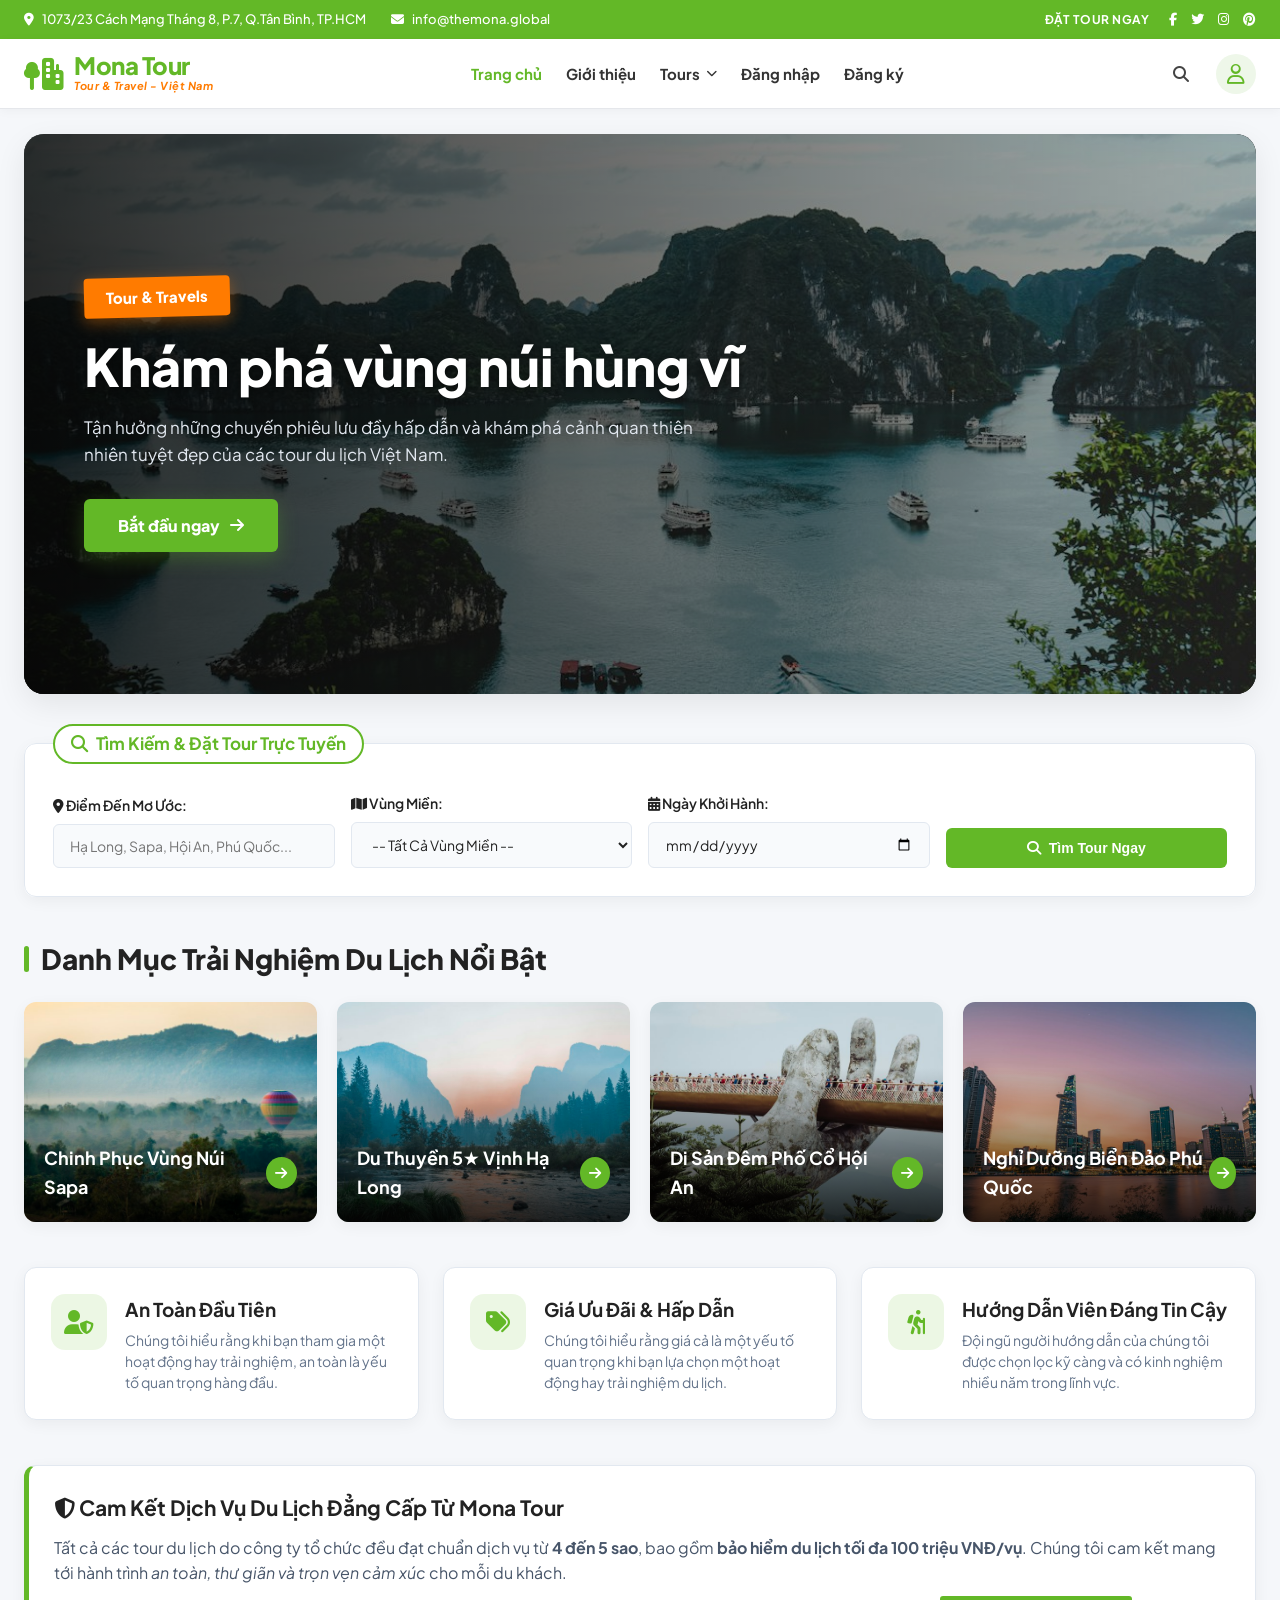
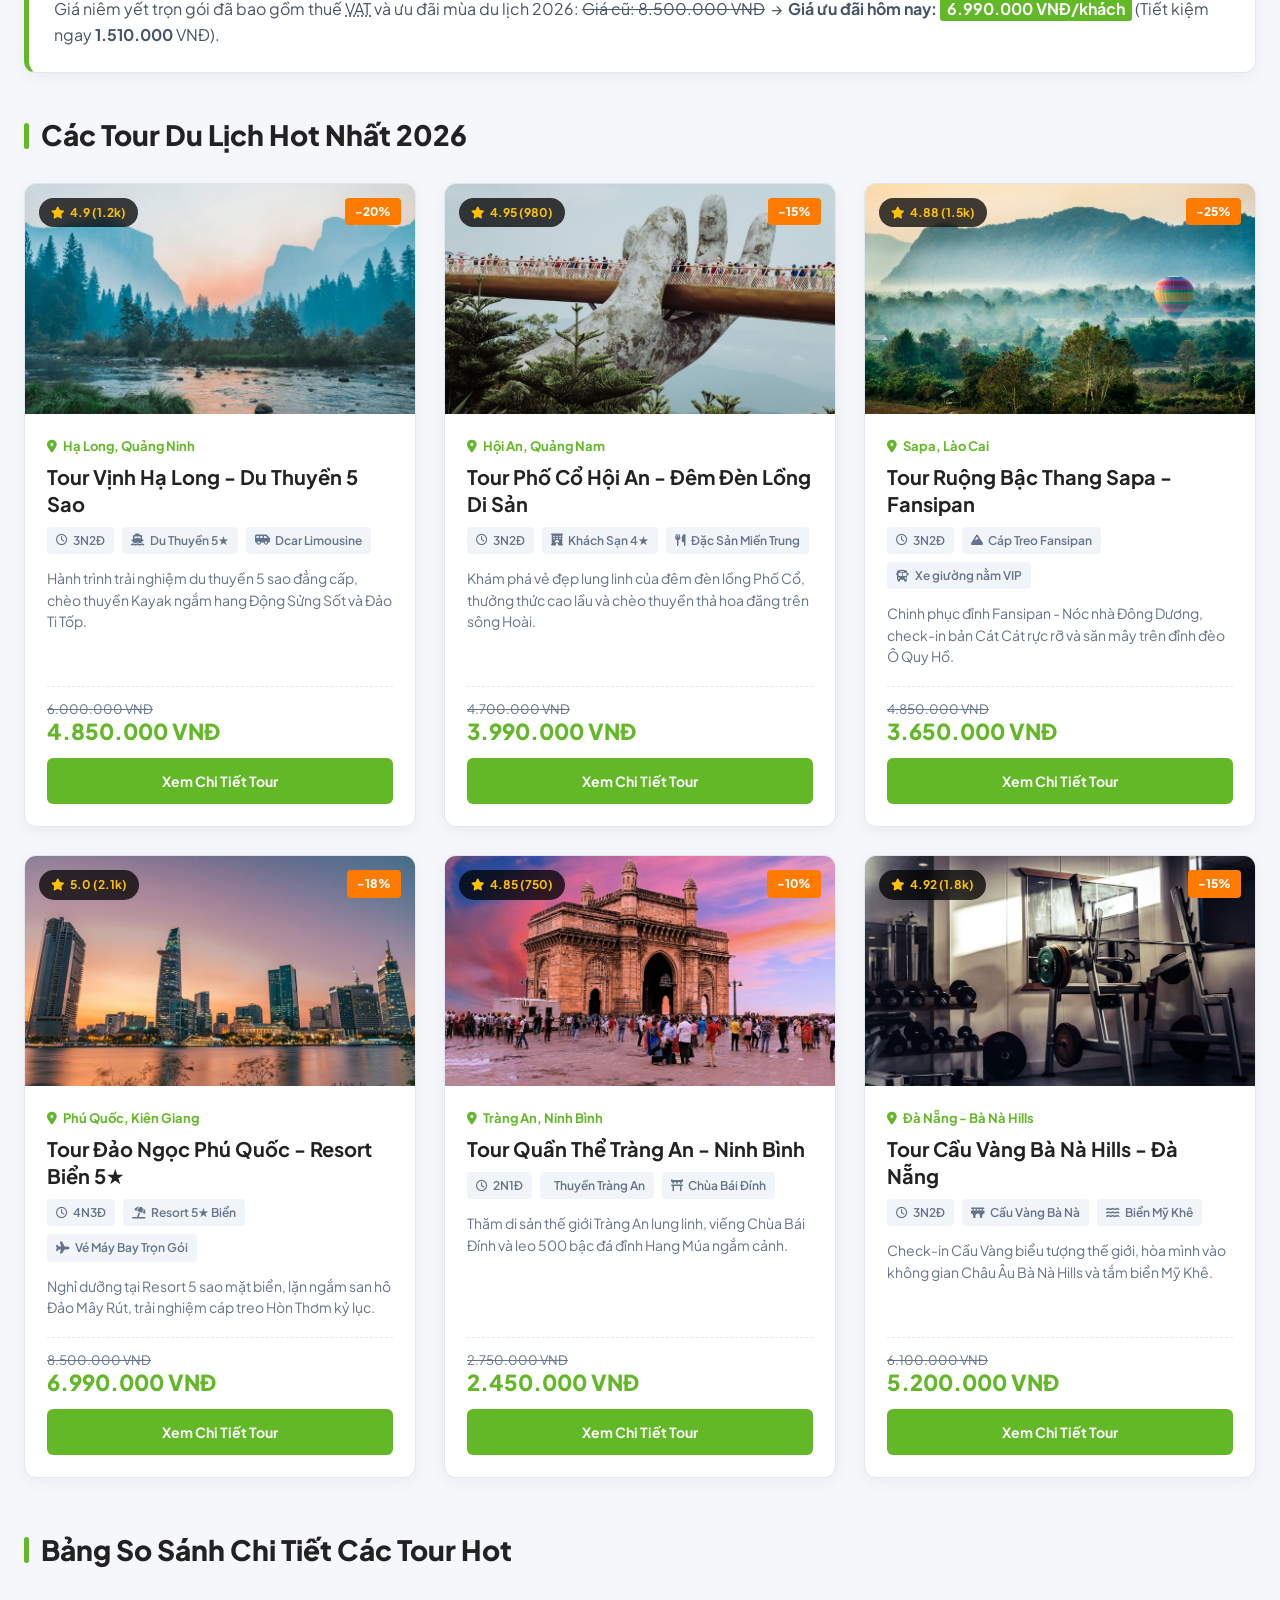
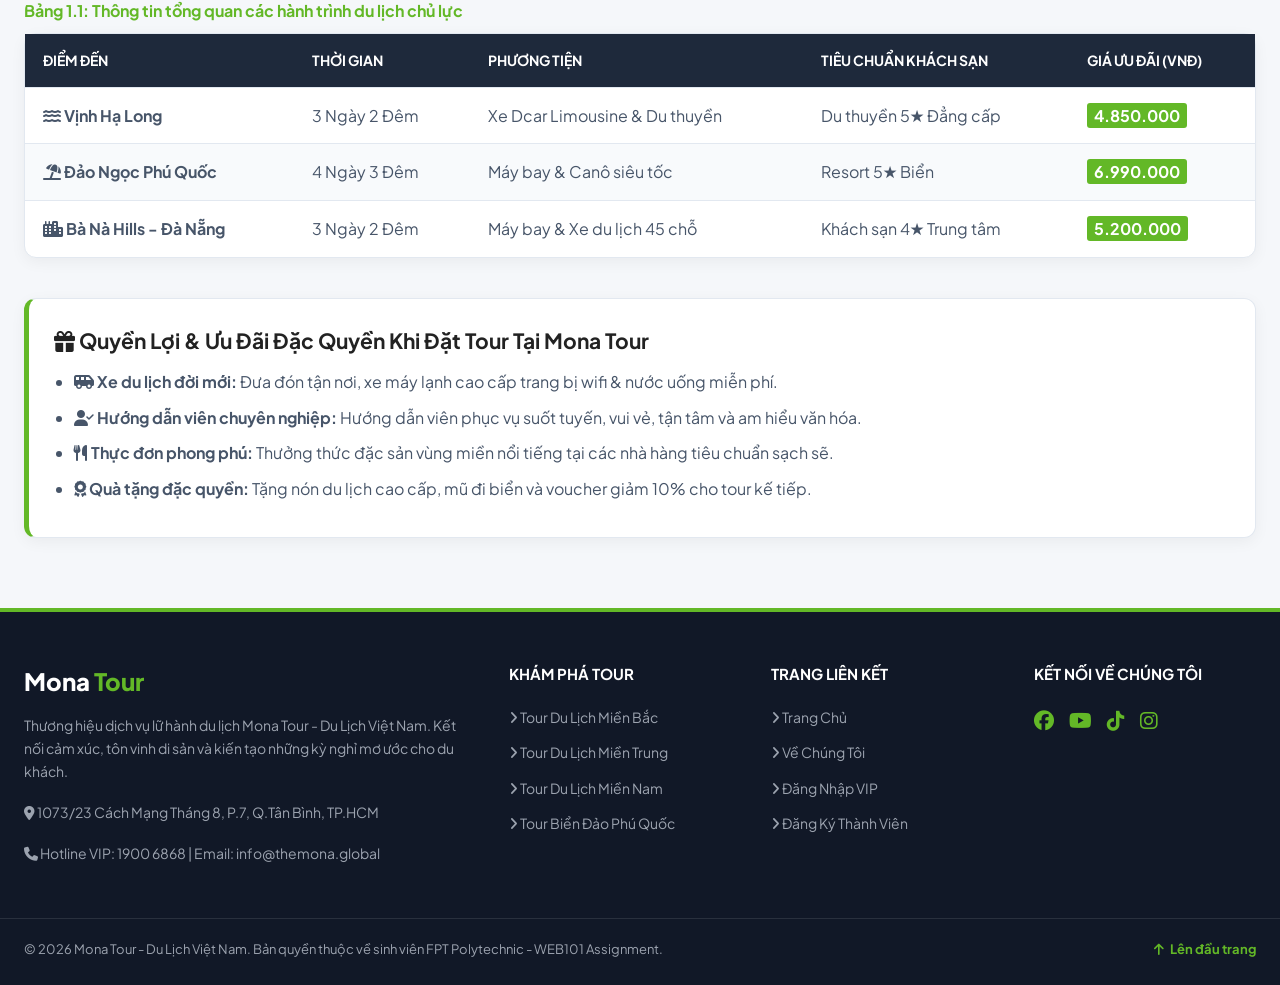
<file: index.html>
<!DOCTYPE html>
<html lang="vi">

<head>
    <meta charset="UTF-8">
    <meta name="viewport" content="width=device-width, initial-scale=1.0">
    <title>Mona Tour - DU LỊCH VIỆT NAM | Khám Phá Vùng Núi Hùng Vĩ & Danh Thắng</title>
    <!-- Font Awesome 6 Icons -->
    <link rel="stylesheet" href="https://cdnjs.cloudflare.com/ajax/libs/font-awesome/6.5.1/css/all.min.css">
    <!-- Custom Mona Tour Style CSS -->
    <link rel="stylesheet" href="css/style.css">
</head>

<body id="top">

    <!-- 1. HEADER TOPBAR (EXACT MATCH SCREENSHOT: GREEN BACKGROUND) -->
    <div class="header-topbar">
        <div class="topbar-container">
            <div class="topbar-info">
                <span><i class="fa-solid fa-location-dot"></i> 1073/23 Cách Mạng Tháng 8, P.7, Q.Tân Bình, TP.HCM</span>
                <a href="mailto:info@themona.global"><i class="fa-solid fa-envelope"></i> info@themona.global</a>
            </div>
            <div class="topbar-actions">
                <a href="sanpham.html" class="btn-topbar-cta">ĐẶT TOUR NGAY</a>
                <div class="topbar-socials">
                    <a href="#" title="Facebook"><i class="fa-brands fa-facebook-f"></i></a>
                    <a href="#" title="Twitter"><i class="fa-brands fa-twitter"></i></a>
                    <a href="#" title="Instagram"><i class="fa-brands fa-instagram"></i></a>
                    <a href="#" title="Pinterest"><i class="fa-brands fa-pinterest"></i></a>
                </div>
            </div>
        </div>
    </div>

    <!-- 2. MAIN HEADER & NAVIGATION (EXACT MATCH SCREENSHOT: WHITE HEADER) -->
    <header class="main-header">
        <div class="header-container">
            <div class="logo">
                <a href="index.html">
                    <i class="fa-solid fa-tree-city logo-tree-icon"></i>
                    <div class="logo-text-wrap">
                        <h1>Mona Tour</h1>
                        <span class="logo-subtext">Tour & Travel - Việt Nam</span>
                    </div>
                </a>
            </div>
            <nav>
                <ul>
                    <li><a href="index.html" class="active">Trang chủ</a></li>
                    <li><a href="gioithieu.html">Giới thiệu</a></li>
                    <li><a href="sanpham.html">Tours <i class="fa-solid fa-chevron-down" style="font-size: 11px;"></i></a></li>
                    <li><a href="dangnhap.html">Đăng nhập</a></li>
                    <li><a href="dangky.html">Đăng ký</a></li>
                </ul>
            </nav>
            <div class="header-controls">
                <a href="sanpham.html" class="header-icon-btn" title="Tìm kiếm"><i class="fa-solid fa-magnifying-glass"></i></a>
                <a href="dangky.html" class="header-user-btn" title="Tài khoản"><i class="fa-regular fa-user"></i></a>
            </div>
        </div>
    </header>

    <!-- 3. HERO SLIDER BANNER SECTION (EXACT MATCH SCREENSHOT) -->
    <div class="container" style="margin-top: 25px;">
        <div class="hero-banner">
            <img src="images/banner.jpg" alt="Khám phá vùng núi hùng vĩ">
            <div class="hero-text-content">
                <!-- Orange Slanted Badge -->
                <div class="hero-orange-badge">Tour & Travels</div>
                
                <!-- Main Headline -->
                <h2>Khám phá vùng núi hùng vĩ</h2>
                
                <!-- Subtitle -->
                <p>Tận hưởng những chuyến phiêu lưu đầy hấp dẫn và khám phá cảnh quan thiên nhiên tuyệt đẹp của các tour du lịch Việt Nam.</p>
                
                <!-- Green Button -->
                <a href="sanpham.html" class="btn-mona-green">
                    Bắt đầu ngay <i class="fa-solid fa-arrow-right"></i>
                </a>
            </div>
        </div>

        <!-- 4. SEARCH TOUR WIDGET -->
        <fieldset style="margin-top: -10px;">
            <legend><i class="fa-solid fa-magnifying-glass"></i> Tìm Kiếm & Đặt Tour Trực Tuyến</legend>
            <form action="sanpham.html" method="get">
                <div style="display: grid; grid-template-columns: repeat(auto-fit, minmax(220px, 1fr)); gap: 16px; align-items: end;">
                    <div class="form-group" style="margin-bottom: 0;">
                        <label for="search"><i class="fa-solid fa-location-dot"></i> Điểm Đến Mơ Ước:</label>
                        <input type="text" id="search" name="keyword" class="form-control" placeholder="Hạ Long, Sapa, Hội An, Phú Quốc...">
                    </div>
                    <div class="form-group" style="margin-bottom: 0;">
                        <label for="region"><i class="fa-solid fa-map"></i> Vùng Miền:</label>
                        <select id="region" name="region" class="form-control">
                            <option value="all">-- Tất Cả Vùng Miền --</option>
                            <option value="north">Miền Bắc (Hạ Long, Sapa, Ninh Bình)</option>
                            <option value="central">Miền Trung (Hội An, Đà Nẵng, Huế)</option>
                            <option value="south">Miền Nam & Biển Đảo (Phú Quốc)</option>
                        </select>
                    </div>
                    <div class="form-group" style="margin-bottom: 0;">
                        <label for="dep_date"><i class="fa-solid fa-calendar-days"></i> Ngày Khởi Hành:</label>
                        <input type="date" id="dep_date" name="dep_date" class="form-control">
                    </div>
                    <div class="form-group" style="margin-bottom: 0;">
                        <button type="submit" class="btn btn-block"><i class="fa-solid fa-magnifying-glass"></i> Tìm Tour Ngay</button>
                    </div>
                </div>
            </form>
        </fieldset>

        <!-- 5. MONA CATEGORIES GRID (DANH MỤC TRẢI NGHIỆM HOT) -->
        <h2 class="section-title">Danh Mục Trải Nghiệm Du Lịch Nổi Bật</h2>
        <div class="category-grid">
            <div class="category-card">
                <img src="images/sapa.jpg" alt="Leo núi & Trekking Sapa">
                <div class="category-overlay">
                    <div class="category-title">
                        <span>Chinh Phục Vùng Núi Sapa</span>
                        <div class="category-arrow"><i class="fa-solid fa-arrow-right"></i></div>
                    </div>
                </div>
            </div>
            <div class="category-card">
                <img src="images/halong.jpg" alt="Du thuyền 5 sao Hạ Long">
                <div class="category-overlay">
                    <div class="category-title">
                        <span>Du Thuyền 5★ Vịnh Hạ Long</span>
                        <div class="category-arrow"><i class="fa-solid fa-arrow-right"></i></div>
                    </div>
                </div>
            </div>
            <div class="category-card">
                <img src="images/hoian.jpg" alt="Di sản văn hóa Hội An">
                <div class="category-overlay">
                    <div class="category-title">
                        <span>Di Sản Đêm Phố Cổ Hội An</span>
                        <div class="category-arrow"><i class="fa-solid fa-arrow-right"></i></div>
                    </div>
                </div>
            </div>
            <div class="category-card">
                <img src="images/phuquoc.jpg" alt="Resort Biển Đảo Phú Quốc">
                <div class="category-overlay">
                    <div class="category-title">
                        <span>Nghỉ Dưỡng Biển Đảo Phú Quốc</span>
                        <div class="category-arrow"><i class="fa-solid fa-arrow-right"></i></div>
                    </div>
                </div>
            </div>
        </div>

        <!-- 6. MONA 3 CORE FEATURES (LÝ DO CHỌN MONA TOUR) -->
        <div class="mona-features-grid">
            <div class="mona-feature-card">
                <div class="feature-icon-box"><i class="fa-solid fa-user-shield"></i></div>
                <div class="feature-content">
                    <h3>An Toàn Đầu Tiên</h3>
                    <p>Chúng tôi hiểu rằng khi bạn tham gia một hoạt động hay trải nghiệm, an toàn là yếu tố quan trọng hàng đầu.</p>
                </div>
            </div>
            <div class="mona-feature-card">
                <div class="feature-icon-box"><i class="fa-solid fa-tags"></i></div>
                <div class="feature-content">
                    <h3>Giá Ưu Đãi & Hấp Dẫn</h3>
                    <p>Chúng tôi hiểu rằng giá cả là một yếu tố quan trọng khi bạn lựa chọn một hoạt động hay trải nghiệm du lịch.</p>
                </div>
            </div>
            <div class="mona-feature-card">
                <div class="feature-icon-box"><i class="fa-solid fa-person-hiking"></i></div>
                <div class="feature-content">
                    <h3>Hướng Dẫn Viên Đáng Tin Cậy</h3>
                    <p>Đội ngũ người hướng dẫn của chúng tôi được chọn lọc kỹ càng và có kinh nghiệm nhiều năm trong lĩnh vực.</p>
                </div>
            </div>
        </div>

        <!-- 7. THÔNG TIN NỔI BẬT & ĐỊNH DẠNG VĂN BẢN (SLIDE 1.1 WEB101) -->
        <div class="highlight-box">
            <h3><i class="fa-solid fa-shield-halved"></i> Cam Kết Dịch Vụ Du Lịch Đẳng Cấp Từ Mona Tour</h3>
            <p>
                Tất cả các tour du lịch do công ty tổ chức đều đạt chuẩn dịch vụ từ <strong>4 đến 5 sao</strong>, bao gồm 
                <strong>bảo hiểm du lịch tối đa 100 triệu VNĐ/vụ</strong>.
                Chúng tôi cam kết mang tới hành trình <em>an toàn, thư giãn và trọn vẹn cảm xúc</em> cho mỗi du khách.
            </p>
            <p style="margin-top: 10px;">
                Giá niêm yết trọn gói đã bao gồm thuế <abbr title="Value Added Tax">VAT</abbr> và ưu đãi mùa du lịch 2026:
                <del>Giá cũ: 8.500.000 VNĐ</del> &nbsp;&rarr;&nbsp; <strong>Giá ưu đãi hôm nay:
                    <mark>6.990.000 VNĐ/khách</mark></strong> (Tiết kiệm ngay <strong>1.510.000</strong> VNĐ).
            </p>
        </div>

        <!-- 8. DANH SÁCH TOUR DU LỊCH NỔI BẬT -->
        <h2 class="section-title">Các Tour Du Lịch Hot Nhất 2026</h2>

        <div class="product-grid">
            <!-- Tour 1 -->
            <div class="car-card">
                <div class="card-img-wrapper">
                    <img src="images/halong.jpg" alt="Tour Vịnh Hạ Long">
                    <span class="card-tag"><i class="fa-solid fa-star"></i> 4.9 (1.2k)</span>
                    <span class="card-discount">-20%</span>
                </div>
                <div class="car-card-body">
                    <div class="card-location"><i class="fa-solid fa-location-dot"></i> Hạ Long, Quảng Ninh</div>
                    <h3 class="car-card-title">Tour Vịnh Hạ Long - Du Thuyền 5 Sao</h3>
                    <div class="tour-features">
                        <span class="feature-pill"><i class="fa-regular fa-clock"></i> 3N2Đ</span>
                        <span class="feature-pill"><i class="fa-solid fa-ship"></i> Du Thuyền 5★</span>
                        <span class="feature-pill"><i class="fa-solid fa-van-shuttle"></i> Dcar Limousine</span>
                    </div>
                    <p class="car-desc">Hành trình trải nghiệm du thuyền 5 sao đẳng cấp, chèo thuyền Kayak ngắm hang Động Sửng Sốt và Đảo Ti Tốp.</p>
                    <div class="card-price-row">
                        <div class="price-box">
                            <div class="old-price">6.000.000 VNĐ</div>
                            <div class="car-price">4.850.000 VNĐ</div>
                        </div>
                    </div>
                    <a href="chitiet.html" class="btn btn-block">Xem Chi Tiết Tour</a>
                </div>
            </div>

            <!-- Tour 2 -->
            <div class="car-card">
                <div class="card-img-wrapper">
                    <img src="images/hoian.jpg" alt="Tour Phố Cổ Hội An">
                    <span class="card-tag"><i class="fa-solid fa-star"></i> 4.95 (980)</span>
                    <span class="card-discount">-15%</span>
                </div>
                <div class="car-card-body">
                    <div class="card-location"><i class="fa-solid fa-location-dot"></i> Hội An, Quảng Nam</div>
                    <h3 class="car-card-title">Tour Phố Cổ Hội An - Đêm Đèn Lồng Di Sản</h3>
                    <div class="tour-features">
                        <span class="feature-pill"><i class="fa-regular fa-clock"></i> 3N2Đ</span>
                        <span class="feature-pill"><i class="fa-solid fa-hotel"></i> Khách Sạn 4★</span>
                        <span class="feature-pill"><i class="fa-solid fa-utensils"></i> Đặc Sản Miền Trung</span>
                    </div>
                    <p class="car-desc">Khám phá vẻ đẹp lung linh của đêm đèn lồng Phố Cổ, thưởng thức cao lầu và chèo thuyền thả hoa đăng trên sông Hoài.</p>
                    <div class="card-price-row">
                        <div class="price-box">
                            <div class="old-price">4.700.000 VNĐ</div>
                            <div class="car-price">3.990.000 VNĐ</div>
                        </div>
                    </div>
                    <a href="chitiet.html" class="btn btn-block">Xem Chi Tiết Tour</a>
                </div>
            </div>

            <!-- Tour 3 -->
            <div class="car-card">
                <div class="card-img-wrapper">
                    <img src="images/sapa.jpg" alt="Tour Sapa">
                    <span class="card-tag"><i class="fa-solid fa-star"></i> 4.88 (1.5k)</span>
                    <span class="card-discount">-25%</span>
                </div>
                <div class="car-card-body">
                    <div class="card-location"><i class="fa-solid fa-location-dot"></i> Sapa, Lào Cai</div>
                    <h3 class="car-card-title">Tour Ruộng Bậc Thang Sapa - Fansipan</h3>
                    <div class="tour-features">
                        <span class="feature-pill"><i class="fa-regular fa-clock"></i> 3N2Đ</span>
                        <span class="feature-pill"><i class="fa-solid fa-mountain"></i> Cáp Treo Fansipan</span>
                        <span class="feature-pill"><i class="fa-solid fa-bus"></i> Xe giường nằm VIP</span>
                    </div>
                    <p class="car-desc">Chinh phục đỉnh Fansipan - Nóc nhà Đông Dương, check-in bản Cát Cát rực rỡ và săn mây trên đỉnh đèo Ô Quy Hồ.</p>
                    <div class="card-price-row">
                        <div class="price-box">
                            <div class="old-price">4.850.000 VNĐ</div>
                            <div class="car-price">3.650.000 VNĐ</div>
                        </div>
                    </div>
                    <a href="chitiet.html" class="btn btn-block">Xem Chi Tiết Tour</a>
                </div>
            </div>

            <!-- Tour 4 -->
            <div class="car-card">
                <div class="card-img-wrapper">
                    <img src="images/phuquoc.jpg" alt="Tour Đảo Ngọc Phú Quốc">
                    <span class="card-tag"><i class="fa-solid fa-star"></i> 5.0 (2.1k)</span>
                    <span class="card-discount">-18%</span>
                </div>
                <div class="car-card-body">
                    <div class="card-location"><i class="fa-solid fa-location-dot"></i> Phú Quốc, Kiên Giang</div>
                    <h3 class="car-card-title">Tour Đảo Ngọc Phú Quốc - Resort Biển 5★</h3>
                    <div class="tour-features">
                        <span class="feature-pill"><i class="fa-regular fa-clock"></i> 4N3Đ</span>
                        <span class="feature-pill"><i class="fa-solid fa-umbrella-beach"></i> Resort 5★ Biển</span>
                        <span class="feature-pill"><i class="fa-solid fa-plane"></i> Vé Máy Bay Trọn Gói</span>
                    </div>
                    <p class="car-desc">Nghỉ dưỡng tại Resort 5 sao mặt biển, lặn ngắm san hô Đảo Mây Rút, trải nghiệm cáp treo Hòn Thơm kỷ lục.</p>
                    <div class="card-price-row">
                        <div class="price-box">
                            <div class="old-price">8.500.000 VNĐ</div>
                            <div class="car-price">6.990.000 VNĐ</div>
                        </div>
                    </div>
                    <a href="chitiet.html" class="btn btn-block">Xem Chi Tiết Tour</a>
                </div>
            </div>

            <!-- Tour 5 -->
            <div class="car-card">
                <div class="card-img-wrapper">
                    <img src="images/ninhbinh.jpg" alt="Tour Tràng An Ninh Bình">
                    <span class="card-tag"><i class="fa-solid fa-star"></i> 4.85 (750)</span>
                    <span class="card-discount">-10%</span>
                </div>
                <div class="car-card-body">
                    <div class="card-location"><i class="fa-solid fa-location-dot"></i> Tràng An, Ninh Bình</div>
                    <h3 class="car-card-title">Tour Quần Thể Tràng An - Ninh Bình</h3>
                    <div class="tour-features">
                        <span class="feature-pill"><i class="fa-regular fa-clock"></i> 2N1Đ</span>
                        <span class="feature-pill"><i class="fa-solid fa-person-rowing"></i> Thuyền Tràng An</span>
                        <span class="feature-pill"><i class="fa-solid fa-torii-gate"></i> Chùa Bái Đính</span>
                    </div>
                    <p class="car-desc">Thăm di sản thế giới Tràng An lung linh, viếng Chùa Bái Đính và leo 500 bậc đá đỉnh Hang Múa ngắm cảnh.</p>
                    <div class="card-price-row">
                        <div class="price-box">
                            <div class="old-price">2.750.000 VNĐ</div>
                            <div class="car-price">2.450.000 VNĐ</div>
                        </div>
                    </div>
                    <a href="chitiet.html" class="btn btn-block">Xem Chi Tiết Tour</a>
                </div>
            </div>

            <!-- Tour 6 -->
            <div class="car-card">
                <div class="card-img-wrapper">
                    <img src="images/danang.jpg" alt="Tour Bà Nà Hills Đà Nẵng">
                    <span class="card-tag"><i class="fa-solid fa-star"></i> 4.92 (1.8k)</span>
                    <span class="card-discount">-15%</span>
                </div>
                <div class="car-card-body">
                    <div class="card-location"><i class="fa-solid fa-location-dot"></i> Đà Nẵng - Bà Nà Hills</div>
                    <h3 class="car-card-title">Tour Cầu Vàng Bà Nà Hills - Đà Nẵng</h3>
                    <div class="tour-features">
                        <span class="feature-pill"><i class="fa-regular fa-clock"></i> 3N2Đ</span>
                        <span class="feature-pill"><i class="fa-solid fa-bridge"></i> Cầu Vàng Bà Nà</span>
                        <span class="feature-pill"><i class="fa-solid fa-water"></i> Biển Mỹ Khê</span>
                    </div>
                    <p class="car-desc">Check-in Cầu Vàng biểu tượng thế giới, hòa mình vào không gian Châu Âu Bà Nà Hills và tắm biển Mỹ Khê.</p>
                    <div class="card-price-row">
                        <div class="price-box">
                            <div class="old-price">6.100.000 VNĐ</div>
                            <div class="car-price">5.200.000 VNĐ</div>
                        </div>
                    </div>
                    <a href="chitiet.html" class="btn btn-block">Xem Chi Tiết Tour</a>
                </div>
            </div>
        </div>

        <!-- 9. BẢNG SO SÁNH THÔNG TIN TOUR (SLIDE 2.1 WEB101 TABLE) -->
        <h2 class="section-title">Bảng So Sánh Chi Tiết Các Tour Hot</h2>
        <table class="specs-table">
            <caption>Bảng 1.1: Thông tin tổng quan các hành trình du lịch chủ lực</caption>
            <thead>
                <tr>
                    <th>Điểm Đến</th>
                    <th>Thời Gian</th>
                    <th>Phương Tiện</th>
                    <th>Tiêu Chuẩn Khách Sạn</th>
                    <th>Giá Ưu Đãi (VNĐ)</th>
                </tr>
            </thead>
            <tbody>
                <tr>
                    <td><strong><i class="fa-solid fa-water"></i> Vịnh Hạ Long</strong></td>
                    <td>3 Ngày 2 Đêm</td>
                    <td>Xe Dcar Limousine & Du thuyền</td>
                    <td>Du thuyền 5★ Đẳng cấp</td>
                    <td><mark>4.850.000</mark></td>
                </tr>
                <tr>
                    <td><strong><i class="fa-solid fa-umbrella-beach"></i> Đảo Ngọc Phú Quốc</strong></td>
                    <td>4 Ngày 3 Đêm</td>
                    <td>Máy bay & Canô siêu tốc</td>
                    <td>Resort 5★ Biển</td>
                    <td><mark>6.990.000</mark></td>
                </tr>
                <tr>
                    <td><strong><i class="fa-solid fa-city"></i> Bà Nà Hills - Đà Nẵng</strong></td>
                    <td>3 Ngày 2 Đêm</td>
                    <td>Máy bay & Xe du lịch 45 chỗ</td>
                    <td>Khách sạn 4★ Trung tâm</td>
                    <td><mark>5.200.000</mark></td>
                </tr>
            </tbody>
        </table>

        <!-- 10. DANH SÁCH DỊCH VỤ ĐẶC QUYỀN -->
        <div class="highlight-box">
            <h3><i class="fa-solid fa-gift"></i> Quyền Lợi & Ưu Đãi Đặc Quyền Khi Đặt Tour Tại Mona Tour</h3>
            <ul class="custom-list">
                <li><strong><i class="fa-solid fa-van-shuttle"></i> Xe du lịch đời mới:</strong> Đưa đón tận nơi, xe máy lạnh cao cấp trang bị wifi & nước uống miễn phí.</li>
                <li><strong><i class="fa-solid fa-user-check"></i> Hướng dẫn viên chuyên nghiệp:</strong> Hướng dẫn viên phục vụ suốt tuyến, vui vẻ, tận tâm và am hiểu văn hóa.</li>
                <li><strong><i class="fa-solid fa-utensils"></i> Thực đơn phong phú:</strong> Thưởng thức đặc sản vùng miền nổi tiếng tại các nhà hàng tiêu chuẩn sạch sẽ.</li>
                <li><strong><i class="fa-solid fa-award"></i> Quà tặng đặc quyền:</strong> Tặng nón du lịch cao cấp, mũ đi biển và voucher giảm 10% cho tour kế tiếp.</li>
            </ul>
        </div>

    </div>

    <!-- 11. MONA TOUR FOOTER -->
    <footer>
        <div class="footer-container">
            <div class="footer-brand">
                <h3>Mona <span>Tour</span></h3>
                <p>Thương hiệu dịch vụ lữ hành du lịch Mona Tour - Du Lịch Việt Nam. Kết nối cảm xúc, tôn vinh di sản và kiến tạo những kỳ nghỉ mơ ước cho du khách.</p>
                <p><i class="fa-solid fa-location-dot"></i> 1073/23 Cách Mạng Tháng 8, P.7, Q.Tân Bình, TP.HCM</p>
                <p><i class="fa-solid fa-phone"></i> Hotline VIP: 1900 6868 | Email: info@themona.global</p>
            </div>
            <div class="footer-column">
                <h4>Khám Phá Tour</h4>
                <ul>
                    <li><a href="sanpham.html"><i class="fa-solid fa-angle-right"></i> Tour Du Lịch Miền Bắc</a></li>
                    <li><a href="sanpham.html"><i class="fa-solid fa-angle-right"></i> Tour Du Lịch Miền Trung</a></li>
                    <li><a href="sanpham.html"><i class="fa-solid fa-angle-right"></i> Tour Du Lịch Miền Nam</a></li>
                    <li><a href="sanpham.html"><i class="fa-solid fa-angle-right"></i> Tour Biển Đảo Phú Quốc</a></li>
                </ul>
            </div>
            <div class="footer-column">
                <h4>Trang Liên Kết</h4>
                <ul>
                    <li><a href="index.html"><i class="fa-solid fa-angle-right"></i> Trang Chủ</a></li>
                    <li><a href="gioithieu.html"><i class="fa-solid fa-angle-right"></i> Về Chúng Tôi</a></li>
                    <li><a href="dangnhap.html"><i class="fa-solid fa-angle-right"></i> Đăng Nhập VIP</a></li>
                    <li><a href="dangky.html"><i class="fa-solid fa-angle-right"></i> Đăng Ký Thành Viên</a></li>
                </ul>
            </div>
            <div class="footer-column">
                <h4>Kết Nối Về Chúng Tôi</h4>
                <div style="display: flex; gap: 15px; font-size: 20px; margin-top: 10px;">
                    <a href="#" style="color: var(--mona-green);"><i class="fa-brands fa-facebook"></i></a>
                    <a href="#" style="color: var(--mona-green);"><i class="fa-brands fa-youtube"></i></a>
                    <a href="#" style="color: var(--mona-green);"><i class="fa-brands fa-tiktok"></i></a>
                    <a href="#" style="color: var(--mona-green);"><i class="fa-brands fa-instagram"></i></a>
                </div>
            </div>
        </div>
        <div class="footer-bottom">
            <p>&copy; 2026 Mona Tour - Du Lịch Việt Nam. Bản quyền thuộc về sinh viên FPT Polytechnic - WEB101 Assignment.</p>
            <a href="#top" class="top-link"><i class="fa-solid fa-arrow-up"></i> Lên đầu trang</a>
        </div>
    </footer>

</body>

</html>
</file>
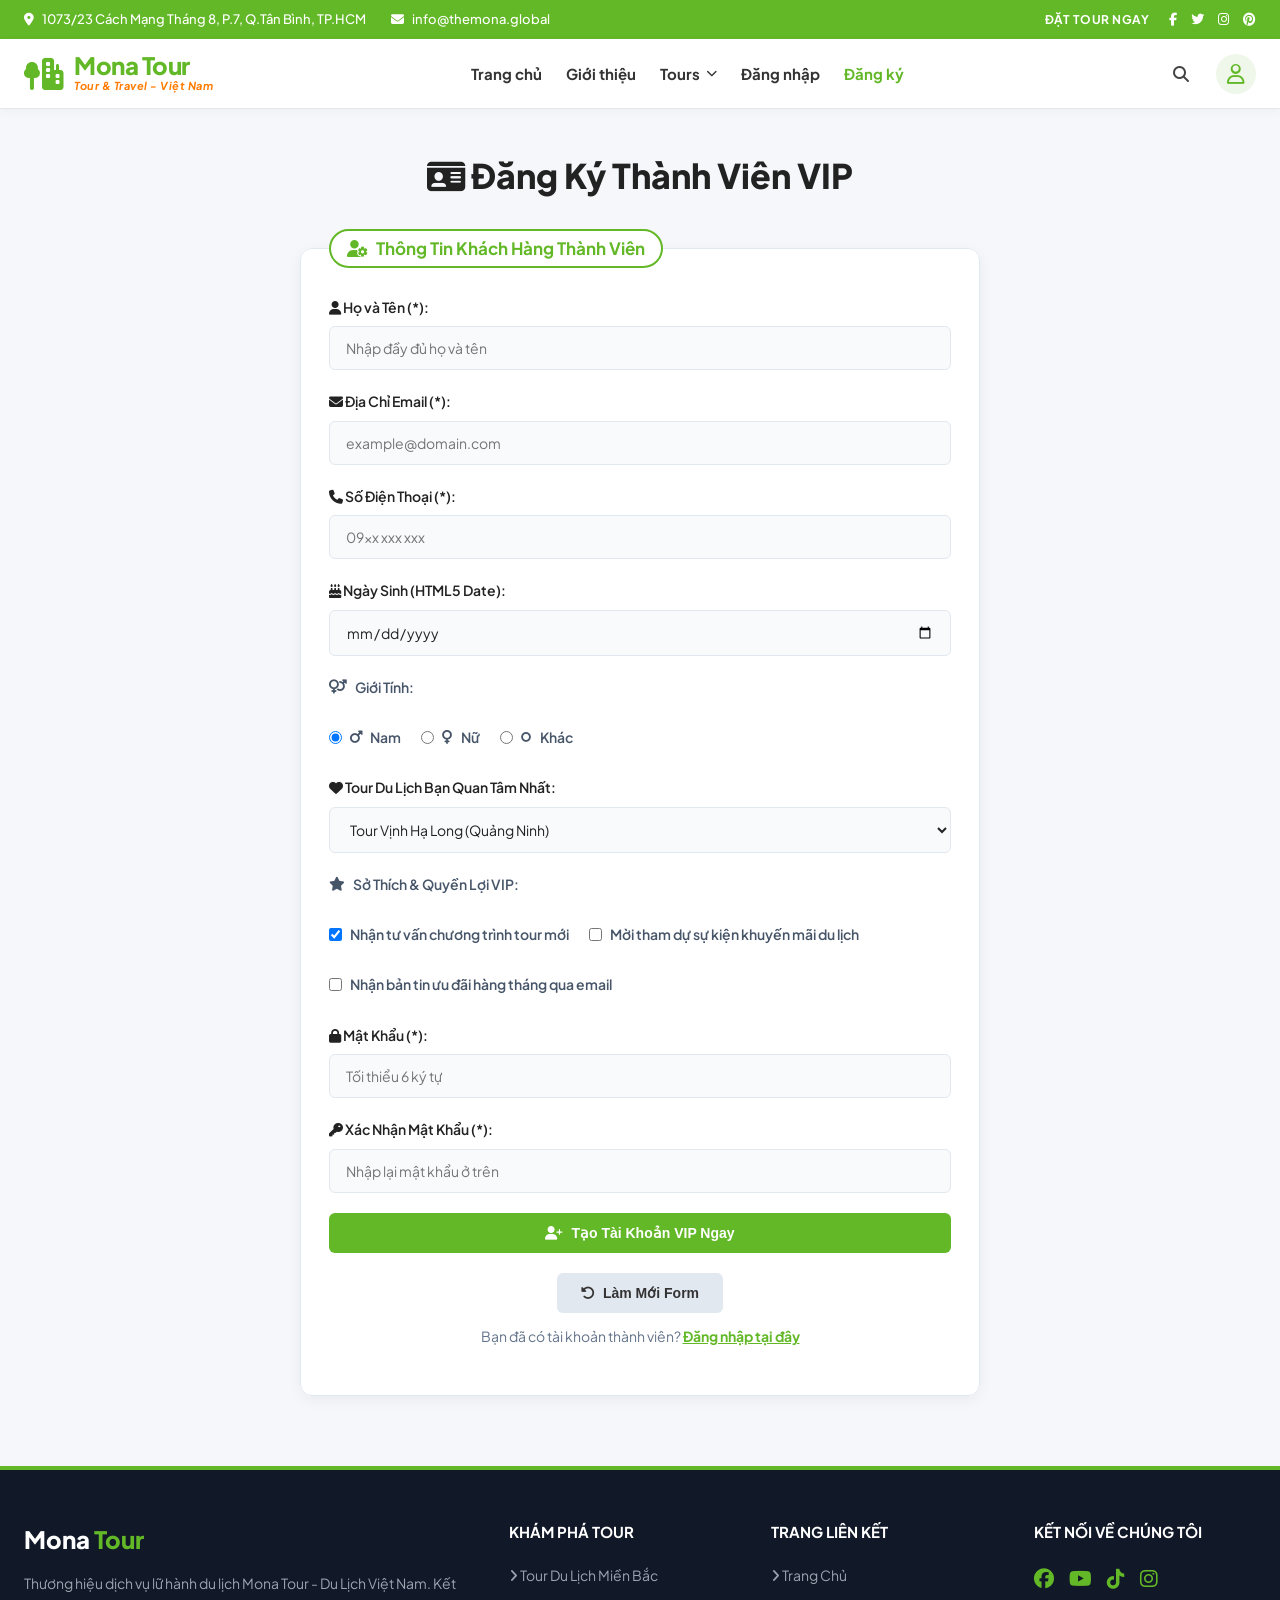
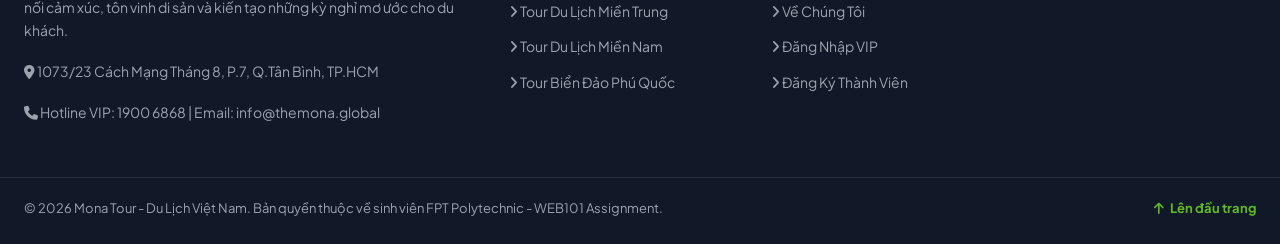
<file: dangky.html>
<!DOCTYPE html>
<html lang="vi">
<head>
    <meta charset="UTF-8">
    <meta name="viewport" content="width=device-width, initial-scale=1.0">
    <title>Đăng Ký - MONA TOUR | Du Lịch Việt Nam</title>
    <!-- Font Awesome 6 Icons -->
    <link rel="stylesheet" href="https://cdnjs.cloudflare.com/ajax/libs/font-awesome/6.5.1/css/all.min.css">
    <!-- Custom Mona Tour Style CSS -->
    <link rel="stylesheet" href="css/style.css">
</head>
<body id="top">

    <!-- 1. HEADER TOPBAR (GREEN BACKGROUND) -->
    <div class="header-topbar">
        <div class="topbar-container">
            <div class="topbar-info">
                <span><i class="fa-solid fa-location-dot"></i> 1073/23 Cách Mạng Tháng 8, P.7, Q.Tân Bình, TP.HCM</span>
                <a href="mailto:info@themona.global"><i class="fa-solid fa-envelope"></i> info@themona.global</a>
            </div>
            <div class="topbar-actions">
                <a href="sanpham.html" class="btn-topbar-cta">ĐẶT TOUR NGAY</a>
                <div class="topbar-socials">
                    <a href="#" title="Facebook"><i class="fa-brands fa-facebook-f"></i></a>
                    <a href="#" title="Twitter"><i class="fa-brands fa-twitter"></i></a>
                    <a href="#" title="Instagram"><i class="fa-brands fa-instagram"></i></a>
                    <a href="#" title="Pinterest"><i class="fa-brands fa-pinterest"></i></a>
                </div>
            </div>
        </div>
    </div>

    <!-- 2. MAIN HEADER & NAVIGATION (WHITE HEADER) -->
    <header class="main-header">
        <div class="header-container">
            <div class="logo">
                <a href="index.html">
                    <i class="fa-solid fa-tree-city logo-tree-icon"></i>
                    <div class="logo-text-wrap">
                        <h1>Mona Tour</h1>
                        <span class="logo-subtext">Tour & Travel - Việt Nam</span>
                    </div>
                </a>
            </div>
            <nav>
                <ul>
                    <li><a href="index.html">Trang chủ</a></li>
                    <li><a href="gioithieu.html">Giới thiệu</a></li>
                    <li><a href="sanpham.html">Tours <i class="fa-solid fa-chevron-down" style="font-size: 11px;"></i></a></li>
                    <li><a href="dangnhap.html">Đăng nhập</a></li>
                    <li><a href="dangky.html" class="active">Đăng ký</a></li>
                </ul>
            </nav>
            <div class="header-controls">
                <a href="sanpham.html" class="header-icon-btn" title="Tìm kiếm"><i class="fa-solid fa-magnifying-glass"></i></a>
                <a href="dangky.html" class="header-user-btn" title="Tài khoản"><i class="fa-regular fa-user"></i></a>
            </div>
        </div>
    </header>

    <!-- MAIN CONTAINER -->
    <div class="container">
        
        <div class="auth-wrapper" style="max-width: 680px;">
            <h1 class="page-title" style="text-align: center;"><i class="fa-solid fa-id-card"></i> Đăng Ký Thành Viên VIP</h1>

            <!-- FORM ĐĂNG KÝ (SLIDE 2.1 FORM) -->
            <fieldset>
                <legend><i class="fa-solid fa-user-gear"></i> Thông Tin Khách Hàng Thành Viên</legend>
                
                <form action="dangnhap.html" method="post">
                    
                    <div class="form-group">
                        <label for="fullname"><i class="fa-solid fa-user"></i> Họ và Tên (*):</label>
                        <input type="text" id="fullname" name="fullname" class="form-control" placeholder="Nhập đầy đủ họ và tên" required>
                    </div>

                    <div class="form-group">
                        <label for="email"><i class="fa-solid fa-envelope"></i> Địa Chỉ Email (*):</label>
                        <input type="email" id="email" name="email" class="form-control" placeholder="example@domain.com" required>
                    </div>

                    <div class="form-group">
                        <label for="phone"><i class="fa-solid fa-phone"></i> Số Điện Thoại (*):</label>
                        <input type="text" id="phone" name="phone" class="form-control" placeholder="09xx xxx xxx" required>
                    </div>

                    <div class="form-group">
                        <label for="dob"><i class="fa-solid fa-cake-candles"></i> Ngày Sinh (HTML5 Date):</label>
                        <input type="date" id="dob" name="dob" class="form-control">
                    </div>

                    <div class="form-group radio-group">
                        <label style="width: 100%; font-weight: 600;"><i class="fa-solid fa-venus-mars"></i> Giới Tính:</label>
                        <label><input type="radio" name="gender" value="nam" checked> <i class="fa-solid fa-mars"></i> Nam</label>
                        <label><input type="radio" name="gender" value="nu"> <i class="fa-solid fa-venus"></i> Nữ</label>
                        <label><input type="radio" name="gender" value="khac"> <i class="fa-solid fa-genderless"></i> Khác</label>
                    </div>

                    <div class="form-group">
                        <label for="fav_tour"><i class="fa-solid fa-heart"></i> Tour Du Lịch Bạn Quan Tâm Nhất:</label>
                        <select id="fav_tour" name="fav_tour" class="form-control">
                            <option value="halong">Tour Vịnh Hạ Long (Quảng Ninh)</option>
                            <option value="hoian">Tour Phố Cổ Hội An (Quảng Nam)</option>
                            <option value="sapa">Tour Ruộng Bậc Thang Sapa</option>
                            <option value="phuquoc">Tour Đảo Ngọc Phú Quốc</option>
                            <option value="ninhbinh">Tour Danh Thắng Tràng An Ninh Bình</option>
                            <option value="danang">Tour Cầu Vàng Bà Nà Hills Đà Nẵng</option>
                        </select>
                    </div>

                    <div class="form-group checkbox-group">
                        <label style="width: 100%; font-weight: 600;"><i class="fa-solid fa-star"></i> Sở Thích & Quyền Lợi VIP:</label>
                        <label><input type="checkbox" name="services[]" value="consult" checked> Nhận tư vấn chương trình tour mới</label>
                        <label><input type="checkbox" name="services[]" value="events"> Mời tham dự sự kiện khuyến mãi du lịch</label>
                        <label><input type="checkbox" name="services[]" value="newsletter"> Nhận bản tin ưu đãi hàng tháng qua email</label>
                    </div>

                    <div class="form-group">
                        <label for="password"><i class="fa-solid fa-lock"></i> Mật Khẩu (*):</label>
                        <input type="password" id="password" name="password" class="form-control" placeholder="Tối thiểu 6 ký tự" required>
                    </div>

                    <div class="form-group">
                        <label for="repassword"><i class="fa-solid fa-key"></i> Xác Nhận Mật Khẩu (*):</label>
                        <input type="password" id="repassword" name="repassword" class="form-control" placeholder="Nhập lại mật khẩu ở trên" required>
                    </div>

                    <div class="form-group">
                        <button type="submit" class="btn btn-block"><i class="fa-solid fa-user-plus"></i> Tạo Tài Khoản VIP Ngay</button>
                    </div>

                    <div class="form-group" style="text-align: center; margin-top: 15px;">
                        <button type="reset" class="btn btn-secondary" style="margin-bottom: 12px;"><i class="fa-solid fa-rotate-left"></i> Làm Mới Form</button>
                        <p style="font-size: 14px; color: var(--text-muted);">
                            Bạn đã có tài khoản thành viên? <a href="dangnhap.html" style="color: var(--mona-green); font-weight: bold;">Đăng nhập tại đây</a>
                        </p>
                    </div>

                </form>
            </fieldset>
        </div>

    </div>

    <!-- FOOTER DESIGN MATCHING MONA TOUR -->
    <footer>
        <div class="footer-container">
            <div class="footer-brand">
                <h3>Mona <span>Tour</span></h3>
                <p>Thương hiệu dịch vụ lữ hành du lịch Mona Tour - Du Lịch Việt Nam. Kết nối cảm xúc, tôn vinh di sản và kiến tạo những kỳ nghỉ mơ ước cho du khách.</p>
                <p><i class="fa-solid fa-location-dot"></i> 1073/23 Cách Mạng Tháng 8, P.7, Q.Tân Bình, TP.HCM</p>
                <p><i class="fa-solid fa-phone"></i> Hotline VIP: 1900 6868 | Email: info@themona.global</p>
            </div>
            <div class="footer-column">
                <h4>Khám Phá Tour</h4>
                <ul>
                    <li><a href="sanpham.html"><i class="fa-solid fa-angle-right"></i> Tour Du Lịch Miền Bắc</a></li>
                    <li><a href="sanpham.html"><i class="fa-solid fa-angle-right"></i> Tour Du Lịch Miền Trung</a></li>
                    <li><a href="sanpham.html"><i class="fa-solid fa-angle-right"></i> Tour Du Lịch Miền Nam</a></li>
                    <li><a href="sanpham.html"><i class="fa-solid fa-angle-right"></i> Tour Biển Đảo Phú Quốc</a></li>
                </ul>
            </div>
            <div class="footer-column">
                <h4>Trang Liên Kết</h4>
                <ul>
                    <li><a href="index.html"><i class="fa-solid fa-angle-right"></i> Trang Chủ</a></li>
                    <li><a href="gioithieu.html"><i class="fa-solid fa-angle-right"></i> Về Chúng Tôi</a></li>
                    <li><a href="dangnhap.html"><i class="fa-solid fa-angle-right"></i> Đăng Nhập VIP</a></li>
                    <li><a href="dangky.html"><i class="fa-solid fa-angle-right"></i> Đăng Ký Thành Viên</a></li>
                </ul>
            </div>
            <div class="footer-column">
                <h4>Kết Nối Về Chúng Tôi</h4>
                <div style="display: flex; gap: 15px; font-size: 20px; margin-top: 10px;">
                    <a href="#" style="color: var(--mona-green);"><i class="fa-brands fa-facebook"></i></a>
                    <a href="#" style="color: var(--mona-green);"><i class="fa-brands fa-youtube"></i></a>
                    <a href="#" style="color: var(--mona-green);"><i class="fa-brands fa-tiktok"></i></a>
                    <a href="#" style="color: var(--mona-green);"><i class="fa-brands fa-instagram"></i></a>
                </div>
            </div>
        </div>
        <div class="footer-bottom">
            <p>&copy; 2026 Mona Tour - Du Lịch Việt Nam. Bản quyền thuộc về sinh viên FPT Polytechnic - WEB101 Assignment.</p>
            <a href="#top" class="top-link"><i class="fa-solid fa-arrow-up"></i> Lên đầu trang</a>
        </div>
    </footer>

</body>
</html>
</file>
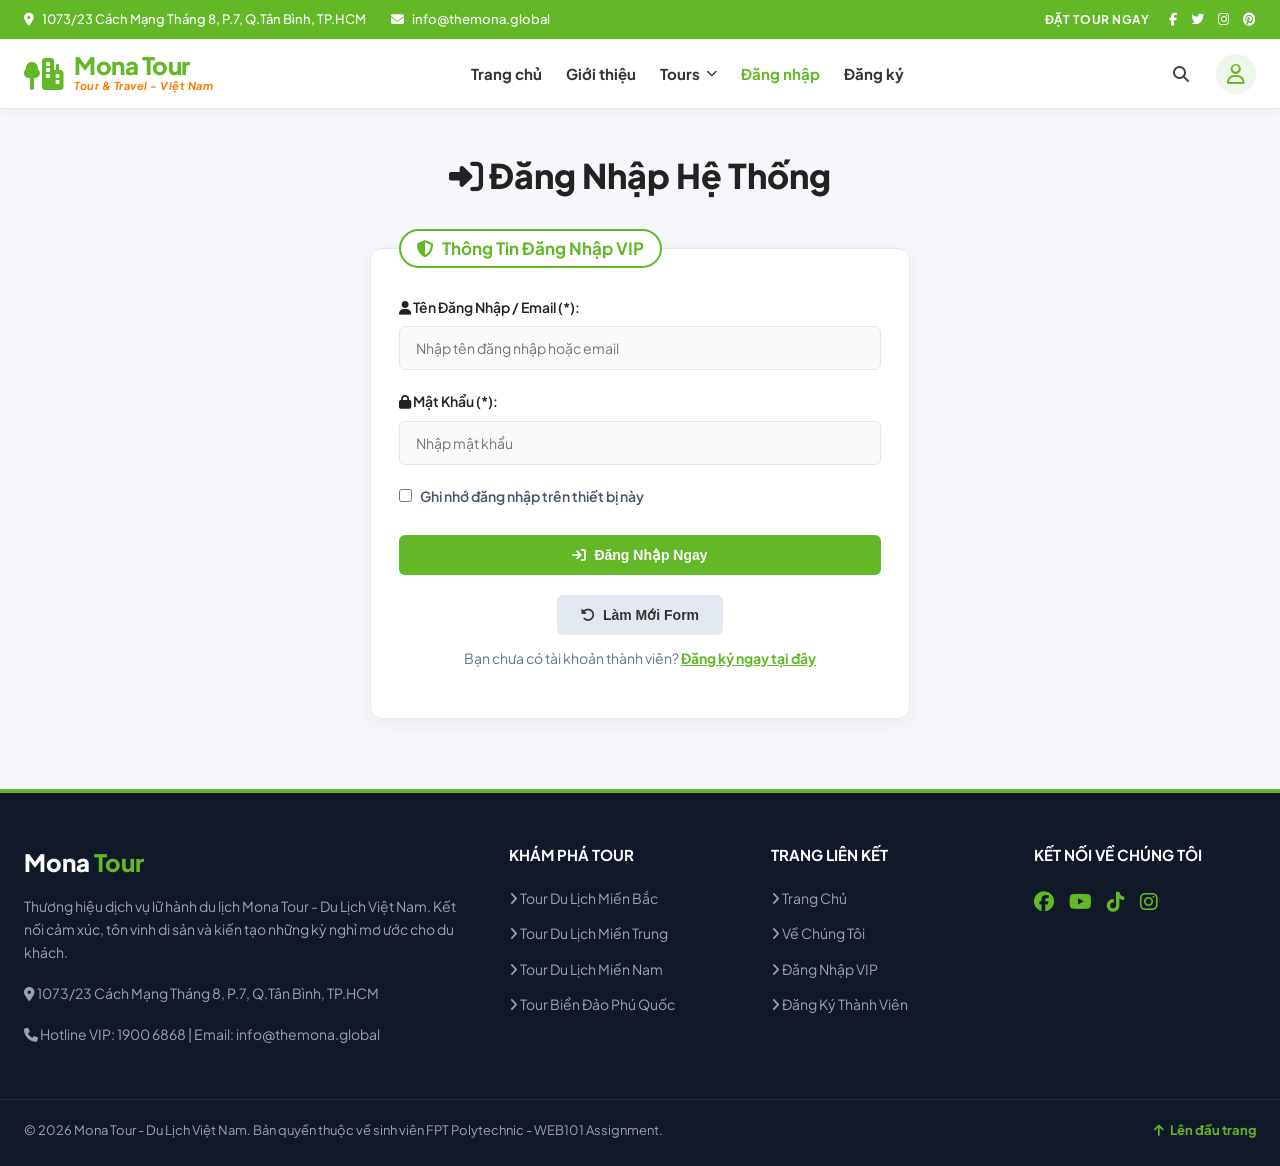
<file: dangnhap.html>
<!DOCTYPE html>
<html lang="vi">
<head>
    <meta charset="UTF-8">
    <meta name="viewport" content="width=device-width, initial-scale=1.0">
    <title>Đăng Nhập - MONA TOUR | Du Lịch Việt Nam</title>
    <!-- Font Awesome 6 Icons -->
    <link rel="stylesheet" href="https://cdnjs.cloudflare.com/ajax/libs/font-awesome/6.5.1/css/all.min.css">
    <!-- Custom Mona Tour Style CSS -->
    <link rel="stylesheet" href="css/style.css">
</head>
<body id="top">

    <!-- 1. HEADER TOPBAR (GREEN BACKGROUND) -->
    <div class="header-topbar">
        <div class="topbar-container">
            <div class="topbar-info">
                <span><i class="fa-solid fa-location-dot"></i> 1073/23 Cách Mạng Tháng 8, P.7, Q.Tân Bình, TP.HCM</span>
                <a href="mailto:info@themona.global"><i class="fa-solid fa-envelope"></i> info@themona.global</a>
            </div>
            <div class="topbar-actions">
                <a href="sanpham.html" class="btn-topbar-cta">ĐẶT TOUR NGAY</a>
                <div class="topbar-socials">
                    <a href="#" title="Facebook"><i class="fa-brands fa-facebook-f"></i></a>
                    <a href="#" title="Twitter"><i class="fa-brands fa-twitter"></i></a>
                    <a href="#" title="Instagram"><i class="fa-brands fa-instagram"></i></a>
                    <a href="#" title="Pinterest"><i class="fa-brands fa-pinterest"></i></a>
                </div>
            </div>
        </div>
    </div>

    <!-- 2. MAIN HEADER & NAVIGATION (WHITE HEADER) -->
    <header class="main-header">
        <div class="header-container">
            <div class="logo">
                <a href="index.html">
                    <i class="fa-solid fa-tree-city logo-tree-icon"></i>
                    <div class="logo-text-wrap">
                        <h1>Mona Tour</h1>
                        <span class="logo-subtext">Tour & Travel - Việt Nam</span>
                    </div>
                </a>
            </div>
            <nav>
                <ul>
                    <li><a href="index.html">Trang chủ</a></li>
                    <li><a href="gioithieu.html">Giới thiệu</a></li>
                    <li><a href="sanpham.html">Tours <i class="fa-solid fa-chevron-down" style="font-size: 11px;"></i></a></li>
                    <li><a href="dangnhap.html" class="active">Đăng nhập</a></li>
                    <li><a href="dangky.html">Đăng ký</a></li>
                </ul>
            </nav>
            <div class="header-controls">
                <a href="sanpham.html" class="header-icon-btn" title="Tìm kiếm"><i class="fa-solid fa-magnifying-glass"></i></a>
                <a href="dangky.html" class="header-user-btn" title="Tài khoản"><i class="fa-regular fa-user"></i></a>
            </div>
        </div>
    </header>

    <!-- MAIN CONTAINER -->
    <div class="container">
        
        <div class="auth-wrapper">
            <h1 class="page-title" style="text-align: center;"><i class="fa-solid fa-right-to-bracket"></i> Đăng Nhập Hệ Thống</h1>

            <!-- FORM ĐĂNG NHẬP (SLIDE 2.1 FORM) -->
            <fieldset>
                <legend><i class="fa-solid fa-shield-halved"></i> Thông Tin Đăng Nhập VIP</legend>
                
                <form action="index.html" method="post">
                    
                    <div class="form-group">
                        <label for="username"><i class="fa-solid fa-user"></i> Tên Đăng Nhập / Email (*):</label>
                        <input type="text" id="username" name="username" class="form-control" placeholder="Nhập tên đăng nhập hoặc email" required>
                    </div>

                    <div class="form-group">
                        <label for="password"><i class="fa-solid fa-lock"></i> Mật Khẩu (*):</label>
                        <input type="password" id="password" name="password" class="form-control" placeholder="Nhập mật khẩu" required>
                    </div>

                    <div class="form-group checkbox-group">
                        <label for="remember">
                            <input type="checkbox" id="remember" name="remember" value="yes"> Ghi nhớ đăng nhập trên thiết bị này
                        </label>
                    </div>

                    <div class="form-group">
                        <button type="submit" class="btn btn-block"><i class="fa-solid fa-arrow-right-to-bracket"></i> Đăng Nhập Ngay</button>
                    </div>

                    <div class="form-group" style="text-align: center; margin-top: 15px;">
                        <button type="reset" class="btn btn-secondary" style="margin-bottom: 12px;"><i class="fa-solid fa-rotate-left"></i> Làm Mới Form</button>
                        <p style="font-size: 14px; color: var(--text-muted);">
                            Bạn chưa có tài khoản thành viên? <a href="dangky.html" style="color: var(--mona-green); font-weight: bold;">Đăng ký ngay tại đây</a>
                        </p>
                    </div>

                </form>
            </fieldset>
        </div>

    </div>

    <!-- FOOTER DESIGN MATCHING MONA TOUR -->
    <footer>
        <div class="footer-container">
            <div class="footer-brand">
                <h3>Mona <span>Tour</span></h3>
                <p>Thương hiệu dịch vụ lữ hành du lịch Mona Tour - Du Lịch Việt Nam. Kết nối cảm xúc, tôn vinh di sản và kiến tạo những kỳ nghỉ mơ ước cho du khách.</p>
                <p><i class="fa-solid fa-location-dot"></i> 1073/23 Cách Mạng Tháng 8, P.7, Q.Tân Bình, TP.HCM</p>
                <p><i class="fa-solid fa-phone"></i> Hotline VIP: 1900 6868 | Email: info@themona.global</p>
            </div>
            <div class="footer-column">
                <h4>Khám Phá Tour</h4>
                <ul>
                    <li><a href="sanpham.html"><i class="fa-solid fa-angle-right"></i> Tour Du Lịch Miền Bắc</a></li>
                    <li><a href="sanpham.html"><i class="fa-solid fa-angle-right"></i> Tour Du Lịch Miền Trung</a></li>
                    <li><a href="sanpham.html"><i class="fa-solid fa-angle-right"></i> Tour Du Lịch Miền Nam</a></li>
                    <li><a href="sanpham.html"><i class="fa-solid fa-angle-right"></i> Tour Biển Đảo Phú Quốc</a></li>
                </ul>
            </div>
            <div class="footer-column">
                <h4>Trang Liên Kết</h4>
                <ul>
                    <li><a href="index.html"><i class="fa-solid fa-angle-right"></i> Trang Chủ</a></li>
                    <li><a href="gioithieu.html"><i class="fa-solid fa-angle-right"></i> Về Chúng Tôi</a></li>
                    <li><a href="dangnhap.html"><i class="fa-solid fa-angle-right"></i> Đăng Nhập VIP</a></li>
                    <li><a href="dangky.html"><i class="fa-solid fa-angle-right"></i> Đăng Ký Thành Viên</a></li>
                </ul>
            </div>
            <div class="footer-column">
                <h4>Kết Nối Về Chúng Tôi</h4>
                <div style="display: flex; gap: 15px; font-size: 20px; margin-top: 10px;">
                    <a href="#" style="color: var(--mona-green);"><i class="fa-brands fa-facebook"></i></a>
                    <a href="#" style="color: var(--mona-green);"><i class="fa-brands fa-youtube"></i></a>
                    <a href="#" style="color: var(--mona-green);"><i class="fa-brands fa-tiktok"></i></a>
                    <a href="#" style="color: var(--mona-green);"><i class="fa-brands fa-instagram"></i></a>
                </div>
            </div>
        </div>
        <div class="footer-bottom">
            <p>&copy; 2026 Mona Tour - Du Lịch Việt Nam. Bản quyền thuộc về sinh viên FPT Polytechnic - WEB101 Assignment.</p>
            <a href="#top" class="top-link"><i class="fa-solid fa-arrow-up"></i> Lên đầu trang</a>
        </div>
    </footer>

</body>
</html>
</file>
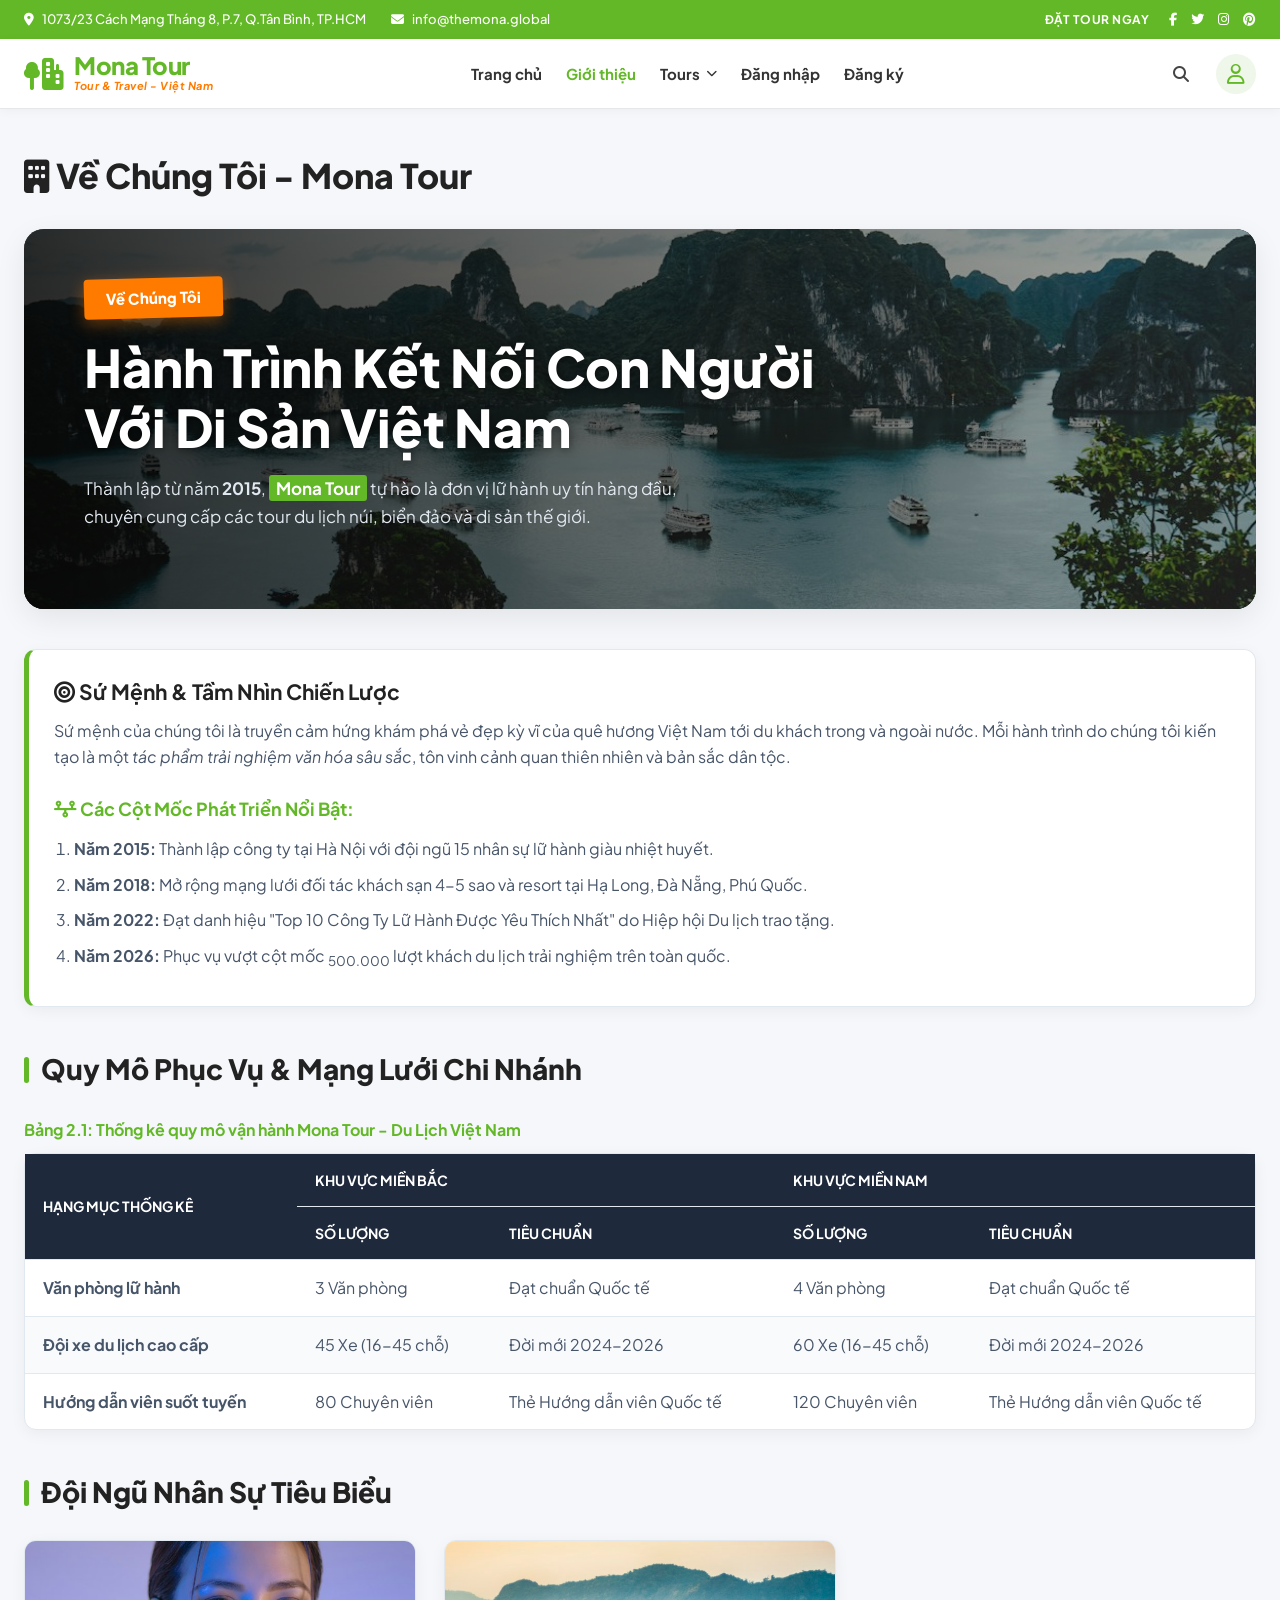
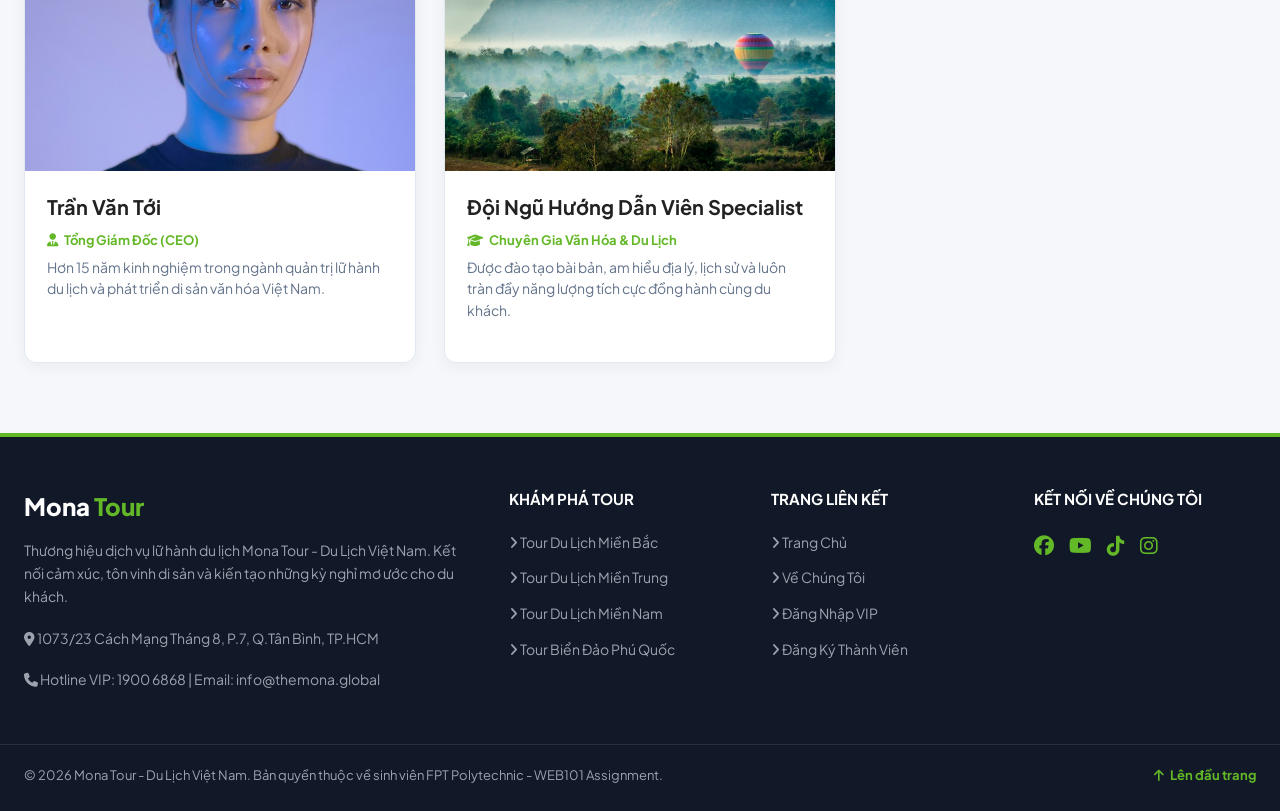
<file: gioithieu.html>
<!DOCTYPE html>
<html lang="vi">
<head>
    <meta charset="UTF-8">
    <meta name="viewport" content="width=device-width, initial-scale=1.0">
    <title>Giới Thiệu - MONA TOUR | Du Lịch Việt Nam</title>
    <!-- Font Awesome 6 Icons -->
    <link rel="stylesheet" href="https://cdnjs.cloudflare.com/ajax/libs/font-awesome/6.5.1/css/all.min.css">
    <!-- Custom Mona Tour Style CSS -->
    <link rel="stylesheet" href="css/style.css">
</head>
<body id="top">

    <!-- 1. HEADER TOPBAR (EXACT MATCH SCREENSHOT: GREEN BACKGROUND) -->
    <div class="header-topbar">
        <div class="topbar-container">
            <div class="topbar-info">
                <span><i class="fa-solid fa-location-dot"></i> 1073/23 Cách Mạng Tháng 8, P.7, Q.Tân Bình, TP.HCM</span>
                <a href="mailto:info@themona.global"><i class="fa-solid fa-envelope"></i> info@themona.global</a>
            </div>
            <div class="topbar-actions">
                <a href="sanpham.html" class="btn-topbar-cta">ĐẶT TOUR NGAY</a>
                <div class="topbar-socials">
                    <a href="#" title="Facebook"><i class="fa-brands fa-facebook-f"></i></a>
                    <a href="#" title="Twitter"><i class="fa-brands fa-twitter"></i></a>
                    <a href="#" title="Instagram"><i class="fa-brands fa-instagram"></i></a>
                    <a href="#" title="Pinterest"><i class="fa-brands fa-pinterest"></i></a>
                </div>
            </div>
        </div>
    </div>

    <!-- 2. MAIN HEADER & NAVIGATION (WHITE HEADER) -->
    <header class="main-header">
        <div class="header-container">
            <div class="logo">
                <a href="index.html">
                    <i class="fa-solid fa-tree-city logo-tree-icon"></i>
                    <div class="logo-text-wrap">
                        <h1>Mona Tour</h1>
                        <span class="logo-subtext">Tour & Travel - Việt Nam</span>
                    </div>
                </a>
            </div>
            <nav>
                <ul>
                    <li><a href="index.html">Trang chủ</a></li>
                    <li><a href="gioithieu.html" class="active">Giới thiệu</a></li>
                    <li><a href="sanpham.html">Tours <i class="fa-solid fa-chevron-down" style="font-size: 11px;"></i></a></li>
                    <li><a href="dangnhap.html">Đăng nhập</a></li>
                    <li><a href="dangky.html">Đăng ký</a></li>
                </ul>
            </nav>
            <div class="header-controls">
                <a href="sanpham.html" class="header-icon-btn" title="Tìm kiếm"><i class="fa-solid fa-magnifying-glass"></i></a>
                <a href="dangky.html" class="header-user-btn" title="Tài khoản"><i class="fa-regular fa-user"></i></a>
            </div>
        </div>
    </header>

    <!-- MAIN CONTAINER -->
    <div class="container">
        
        <h1 class="page-title"><i class="fa-solid fa-building"></i> Về Chúng Tôi - Mona Tour</h1>

        <!-- HÌNH ẢNH BANNER & TỔNG QUAN -->
        <div class="hero-banner" style="height: 380px;">
            <img src="images/gioithieu_banner.jpg" alt="Về Chúng Tôi - Mona Tour" style="height: 380px;">
            <div class="hero-text-content">
                <div class="hero-orange-badge">Về Chúng Tôi</div>
                <h2>Hành Trình Kết Nối Con Người Với Di Sản Việt Nam</h2>
                <p>Thành lập từ năm <strong>2015</strong>, <mark>Mona Tour</mark> tự hào là đơn vị lữ hành uy tín hàng đầu, chuyên cung cấp các tour du lịch núi, biển đảo và di sản thế giới.</p>
            </div>
        </div>

        <!-- THÔNG TIN LỊCH SỬ & GIÁ TRỊ CỐT LÕI (SLIDE 1.1 & 1.2) -->
        <div class="highlight-box">
            <h3><i class="fa-solid fa-bullseye"></i> Sứ Mệnh & Tầm Nhìn Chiến Lược</h3>
            <p>
                Sứ mệnh của chúng tôi là truyền cảm hứng khám phá vẻ đẹp kỳ vĩ của quê hương Việt Nam tới du khách trong và ngoài nước. Mỗi hành trình do chúng tôi kiến tạo là một 
                <em>tác phẩm trải nghiệm văn hóa sâu sắc</em>, tôn vinh cảnh quan thiên nhiên và bản sắc dân tộc.
            </p>
            <br>
            <h4 style="color: var(--mona-green); font-size: 18px;"><i class="fa-solid fa-timeline"></i> Các Cột Mốc Phát Triển Nổi Bật:</h4>
            <ol class="custom-list">
                <li><strong>Năm 2015:</strong> Thành lập công ty tại Hà Nội với đội ngũ 15 nhân sự lữ hành giàu nhiệt huyết.</li>
                <li><strong>Năm 2018:</strong> Mở rộng mạng lưới đối tác khách sạn 4-5 sao và resort tại Hạ Long, Đà Nẵng, Phú Quốc.</li>
                <li><strong>Năm 2022:</strong> Đạt danh hiệu "Top 10 Công Ty Lữ Hành Được Yêu Thích Nhất" do Hiệp hội Du lịch trao tặng.</li>
                <li><strong>Năm 2026:</strong> Phục vụ vượt cột mốc <sub>500.000</sub> lượt khách du lịch trải nghiệm trên toàn quốc.</li>
            </ol>
        </div>

        <!-- BẢNG THÀNH TỰU VÀ CƠ CẤU BAN ĐIỀU HÀNH (SLIDE 2.1) -->
        <h2 class="section-title">Quy Mô Phục Vụ & Mạng Lưới Chi Nhánh</h2>
        <table class="specs-table">
            <caption>Bảng 2.1: Thống kê quy mô vận hành Mona Tour - Du Lịch Việt Nam</caption>
            <thead>
                <tr>
                    <th rowspan="2">Hạng Mục Thống Kê</th>
                    <th colspan="2">Khu Vực Miền Bắc</th>
                    <th colspan="2">Khu Vực Miền Nam</th>
                </tr>
                <tr>
                    <th>Số Lượng</th>
                    <th>Tiêu Chuẩn</th>
                    <th>Số Lượng</th>
                    <th>Tiêu Chuẩn</th>
                </tr>
            </thead>
            <tbody>
                <tr>
                    <td><strong>Văn phòng lữ hành</strong></td>
                    <td>3 Văn phòng</td>
                    <td>Đạt chuẩn Quốc tế</td>
                    <td>4 Văn phòng</td>
                    <td>Đạt chuẩn Quốc tế</td>
                </tr>
                <tr>
                    <td><strong>Đội xe du lịch cao cấp</strong></td>
                    <td>45 Xe (16-45 chỗ)</td>
                    <td>Đời mới 2024-2026</td>
                    <td>60 Xe (16-45 chỗ)</td>
                    <td>Đời mới 2024-2026</td>
                </tr>
                <tr>
                    <td><strong>Hướng dẫn viên suốt tuyến</strong></td>
                    <td>80 Chuyên viên</td>
                    <td>Thẻ Hướng dẫn viên Quốc tế</td>
                    <td>120 Chuyên viên</td>
                    <td>Thẻ Hướng dẫn viên Quốc tế</td>
                </tr>
            </tbody>
        </table>

        <!-- BAN GIÁM ĐỐC / ĐỘI NGŨ HƯỚNG DẪN VIÊN -->
        <h2 class="section-title">Đội Ngũ Nhân Sự Tiêu Biểu</h2>
        <div class="product-grid">
            <div class="car-card">
                <div class="card-img-wrapper">
                    <img src="images/hdv.jpg" alt="Trần Văn Tới - Tổng Giám Đốc">
                </div>
                <div class="car-card-body">
                    <h3 class="car-card-title">Trần Văn Tới</h3>
                    <div class="card-location"><i class="fa-solid fa-user-tie"></i> Tổng Giám Đốc (CEO)</div>
                    <p class="car-desc">Hơn 15 năm kinh nghiệm trong ngành quản trị lữ hành du lịch và phát triển di sản văn hóa Việt Nam.</p>
                </div>
            </div>

            <div class="car-card">
                <div class="card-img-wrapper">
                    <img src="images/sapa.jpg" alt="Đội ngũ Hướng dẫn viên">
                </div>
                <div class="car-card-body">
                    <h3 class="car-card-title">Đội Ngũ Hướng Dẫn Viên Specialist</h3>
                    <div class="card-location"><i class="fa-solid fa-graduation-cap"></i> Chuyên Gia Văn Hóa & Du Lịch</div>
                    <p class="car-desc">Được đào tạo bài bản, am hiểu địa lý, lịch sử và luôn tràn đầy năng lượng tích cực đồng hành cùng du khách.</p>
                </div>
            </div>
        </div>

    </div>

    <!-- FOOTER DESIGN MATCHING MONA TOUR -->
    <footer>
        <div class="footer-container">
            <div class="footer-brand">
                <h3>Mona <span>Tour</span></h3>
                <p>Thương hiệu dịch vụ lữ hành du lịch Mona Tour - Du Lịch Việt Nam. Kết nối cảm xúc, tôn vinh di sản và kiến tạo những kỳ nghỉ mơ ước cho du khách.</p>
                <p><i class="fa-solid fa-location-dot"></i> 1073/23 Cách Mạng Tháng 8, P.7, Q.Tân Bình, TP.HCM</p>
                <p><i class="fa-solid fa-phone"></i> Hotline VIP: 1900 6868 | Email: info@themona.global</p>
            </div>
            <div class="footer-column">
                <h4>Khám Phá Tour</h4>
                <ul>
                    <li><a href="sanpham.html"><i class="fa-solid fa-angle-right"></i> Tour Du Lịch Miền Bắc</a></li>
                    <li><a href="sanpham.html"><i class="fa-solid fa-angle-right"></i> Tour Du Lịch Miền Trung</a></li>
                    <li><a href="sanpham.html"><i class="fa-solid fa-angle-right"></i> Tour Du Lịch Miền Nam</a></li>
                    <li><a href="sanpham.html"><i class="fa-solid fa-angle-right"></i> Tour Biển Đảo Phú Quốc</a></li>
                </ul>
            </div>
            <div class="footer-column">
                <h4>Trang Liên Kết</h4>
                <ul>
                    <li><a href="index.html"><i class="fa-solid fa-angle-right"></i> Trang Chủ</a></li>
                    <li><a href="gioithieu.html"><i class="fa-solid fa-angle-right"></i> Về Chúng Tôi</a></li>
                    <li><a href="dangnhap.html"><i class="fa-solid fa-angle-right"></i> Đăng Nhập VIP</a></li>
                    <li><a href="dangky.html"><i class="fa-solid fa-angle-right"></i> Đăng Ký Thành Viên</a></li>
                </ul>
            </div>
            <div class="footer-column">
                <h4>Kết Nối Về Chúng Tôi</h4>
                <div style="display: flex; gap: 15px; font-size: 20px; margin-top: 10px;">
                    <a href="#" style="color: var(--mona-green);"><i class="fa-brands fa-facebook"></i></a>
                    <a href="#" style="color: var(--mona-green);"><i class="fa-brands fa-youtube"></i></a>
                    <a href="#" style="color: var(--mona-green);"><i class="fa-brands fa-tiktok"></i></a>
                    <a href="#" style="color: var(--mona-green);"><i class="fa-brands fa-instagram"></i></a>
                </div>
            </div>
        </div>
        <div class="footer-bottom">
            <p>&copy; 2026 Mona Tour - Du Lịch Việt Nam. Bản quyền thuộc về sinh viên FPT Polytechnic - WEB101 Assignment.</p>
            <a href="#top" class="top-link"><i class="fa-solid fa-arrow-up"></i> Lên đầu trang</a>
        </div>
    </footer>

</body>
</html>
</file>
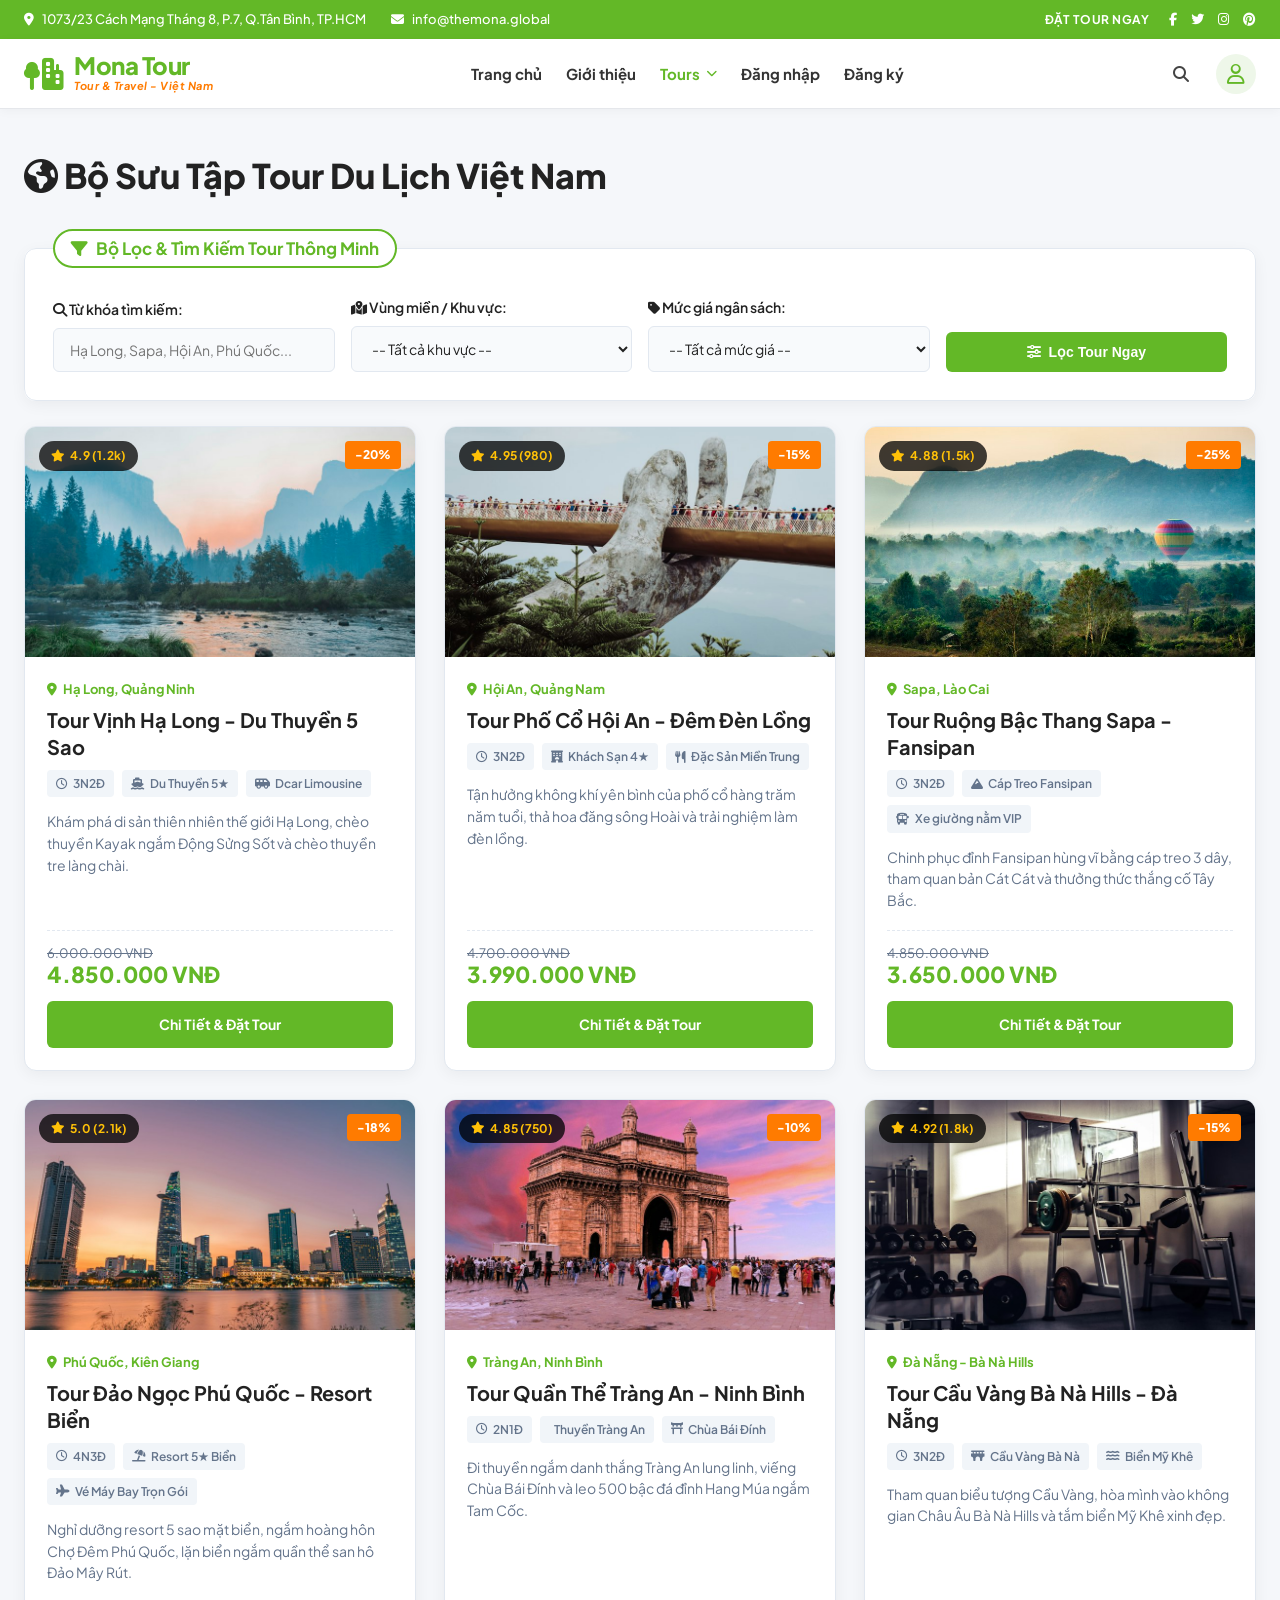
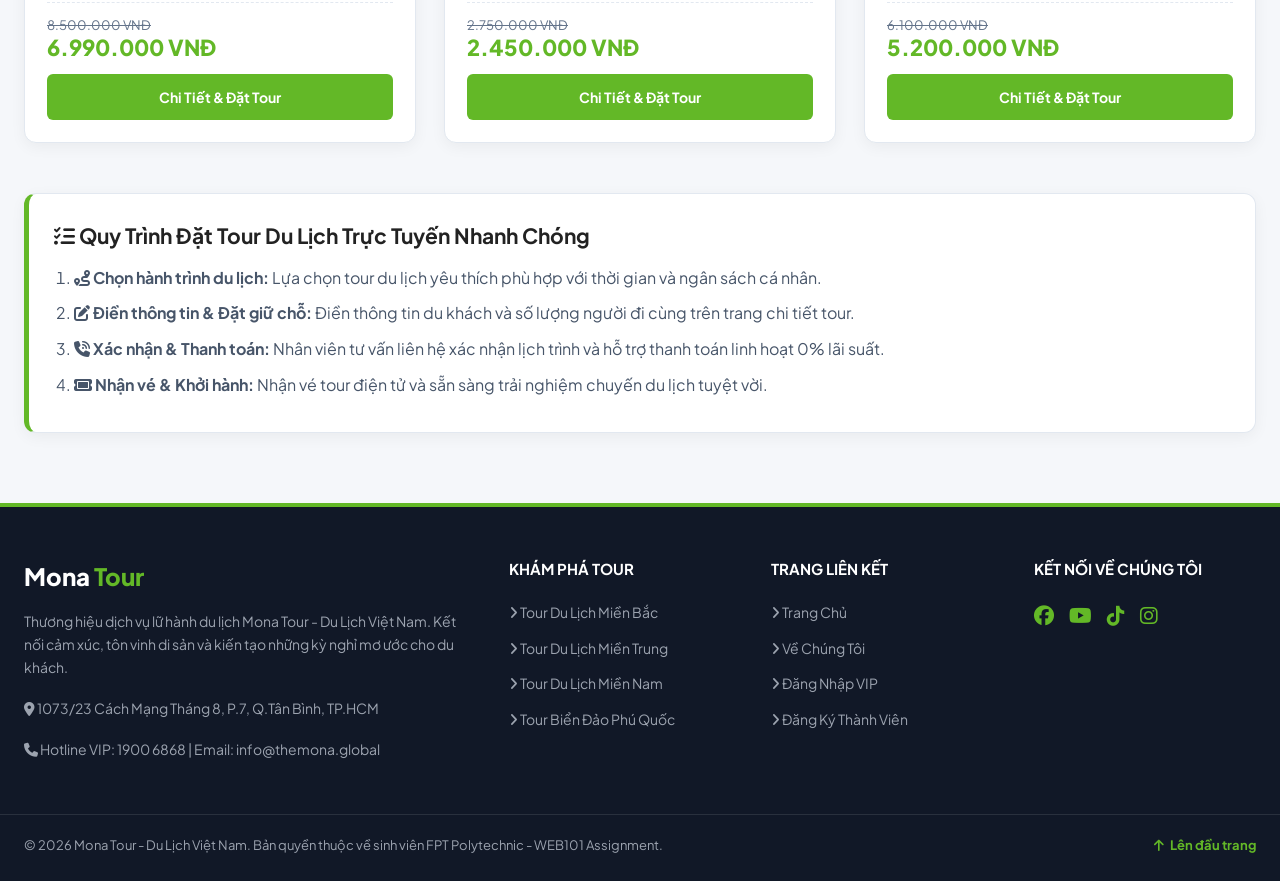
<file: sanpham.html>
<!DOCTYPE html>
<html lang="vi">
<head>
    <meta charset="UTF-8">
    <meta name="viewport" content="width=device-width, initial-scale=1.0">
    <title>Danh Sách Tour Du Lịch - MONA TOUR | Du Lịch Việt Nam</title>
    <!-- Font Awesome 6 Icons -->
    <link rel="stylesheet" href="https://cdnjs.cloudflare.com/ajax/libs/font-awesome/6.5.1/css/all.min.css">
    <!-- Custom Mona Tour Style CSS -->
    <link rel="stylesheet" href="css/style.css">
</head>
<body id="top">

    <!-- 1. HEADER TOPBAR (GREEN BACKGROUND) -->
    <div class="header-topbar">
        <div class="topbar-container">
            <div class="topbar-info">
                <span><i class="fa-solid fa-location-dot"></i> 1073/23 Cách Mạng Tháng 8, P.7, Q.Tân Bình, TP.HCM</span>
                <a href="mailto:info@themona.global"><i class="fa-solid fa-envelope"></i> info@themona.global</a>
            </div>
            <div class="topbar-actions">
                <a href="sanpham.html" class="btn-topbar-cta">ĐẶT TOUR NGAY</a>
                <div class="topbar-socials">
                    <a href="#" title="Facebook"><i class="fa-brands fa-facebook-f"></i></a>
                    <a href="#" title="Twitter"><i class="fa-brands fa-twitter"></i></a>
                    <a href="#" title="Instagram"><i class="fa-brands fa-instagram"></i></a>
                    <a href="#" title="Pinterest"><i class="fa-brands fa-pinterest"></i></a>
                </div>
            </div>
        </div>
    </div>

    <!-- 2. MAIN HEADER & NAVIGATION (WHITE HEADER) -->
    <header class="main-header">
        <div class="header-container">
            <div class="logo">
                <a href="index.html">
                    <i class="fa-solid fa-tree-city logo-tree-icon"></i>
                    <div class="logo-text-wrap">
                        <h1>Mona Tour</h1>
                        <span class="logo-subtext">Tour & Travel - Việt Nam</span>
                    </div>
                </a>
            </div>
            <nav>
                <ul>
                    <li><a href="index.html">Trang chủ</a></li>
                    <li><a href="gioithieu.html">Giới thiệu</a></li>
                    <li><a href="sanpham.html" class="active">Tours <i class="fa-solid fa-chevron-down" style="font-size: 11px;"></i></a></li>
                    <li><a href="dangnhap.html">Đăng nhập</a></li>
                    <li><a href="dangky.html">Đăng ký</a></li>
                </ul>
            </nav>
            <div class="header-controls">
                <a href="sanpham.html" class="header-icon-btn" title="Tìm kiếm"><i class="fa-solid fa-magnifying-glass"></i></a>
                <a href="dangky.html" class="header-user-btn" title="Tài khoản"><i class="fa-regular fa-user"></i></a>
            </div>
        </div>
    </header>

    <!-- MAIN CONTAINER -->
    <div class="container">
        
        <h1 class="page-title"><i class="fa-solid fa-earth-americas"></i> Bộ Sưu Tập Tour Du Lịch Việt Nam</h1>

        <!-- BỘ LỌC TÌM KIẾM TOUR (SLIDE 2.1 FORM) -->
        <fieldset>
            <legend><i class="fa-solid fa-filter"></i> Bộ Lọc & Tìm Kiếm Tour Thông Minh</legend>
            <form action="sanpham.html" method="get">
                <div style="display: grid; grid-template-columns: repeat(auto-fit, minmax(220px, 1fr)); gap: 16px; align-items: end;">
                    <div class="form-group" style="margin-bottom: 0;">
                        <label for="search"><i class="fa-solid fa-magnifying-glass"></i> Từ khóa tìm kiếm:</label>
                        <input type="text" id="search" name="keyword" class="form-control" placeholder="Hạ Long, Sapa, Hội An, Phú Quốc...">
                    </div>
                    <div class="form-group" style="margin-bottom: 0;">
                        <label for="region"><i class="fa-solid fa-map-location-dot"></i> Vùng miền / Khu vực:</label>
                        <select id="region" name="region" class="form-control">
                            <option value="all">-- Tất cả khu vực --</option>
                            <option value="north">Miền Bắc (Hạ Long, Sapa, Ninh Bình)</option>
                            <option value="central">Miền Trung (Hội An, Đà Nẵng, Huế)</option>
                            <option value="south">Miền Nam & Biển Đảo (Phú Quốc)</option>
                        </select>
                    </div>
                    <div class="form-group" style="margin-bottom: 0;">
                        <label for="price"><i class="fa-solid fa-tag"></i> Mức giá ngân sách:</label>
                        <select id="price" name="price" class="form-control">
                            <option value="all">-- Tất cả mức giá --</option>
                            <option value="under3">Dưới 3.000.000 VNĐ</option>
                            <option value="3-6">Từ 3.000.000 - 6.000.000 VNĐ</option>
                            <option value="above6">Trên 6.000.000 VNĐ</option>
                        </select>
                    </div>
                    <div class="form-group" style="margin-bottom: 0;">
                        <button type="submit" class="btn btn-block"><i class="fa-solid fa-sliders"></i> Lọc Tour Ngay</button>
                    </div>
                </div>
            </form>
        </fieldset>

        <!-- LƯỚI TOUR DU LỊCH (PRODUCT GRID) -->
        <div class="product-grid">
            
            <!-- Tour 1 -->
            <div class="car-card">
                <div class="card-img-wrapper">
                    <img src="images/halong.jpg" alt="Tour Vịnh Hạ Long">
                    <span class="card-tag"><i class="fa-solid fa-star"></i> 4.9 (1.2k)</span>
                    <span class="card-discount">-20%</span>
                </div>
                <div class="car-card-body">
                    <div class="card-location"><i class="fa-solid fa-location-dot"></i> Hạ Long, Quảng Ninh</div>
                    <h3 class="car-card-title">Tour Vịnh Hạ Long - Du Thuyền 5 Sao</h3>
                    <div class="tour-features">
                        <span class="feature-pill"><i class="fa-regular fa-clock"></i> 3N2Đ</span>
                        <span class="feature-pill"><i class="fa-solid fa-ship"></i> Du Thuyền 5★</span>
                        <span class="feature-pill"><i class="fa-solid fa-van-shuttle"></i> Dcar Limousine</span>
                    </div>
                    <p class="car-desc">Khám phá di sản thiên nhiên thế giới Hạ Long, chèo thuyền Kayak ngắm Động Sửng Sốt và chèo thuyền tre làng chài.</p>
                    <div class="card-price-row">
                        <div class="price-box">
                            <div class="old-price">6.000.000 VNĐ</div>
                            <div class="car-price">4.850.000 VNĐ</div>
                        </div>
                    </div>
                    <a href="chitiet.html" class="btn btn-block">Chi Tiết & Đặt Tour</a>
                </div>
            </div>

            <!-- Tour 2 -->
            <div class="car-card">
                <div class="card-img-wrapper">
                    <img src="images/hoian.jpg" alt="Tour Phố Cổ Hội An">
                    <span class="card-tag"><i class="fa-solid fa-star"></i> 4.95 (980)</span>
                    <span class="card-discount">-15%</span>
                </div>
                <div class="car-card-body">
                    <div class="card-location"><i class="fa-solid fa-location-dot"></i> Hội An, Quảng Nam</div>
                    <h3 class="car-card-title">Tour Phố Cổ Hội An - Đêm Đèn Lồng</h3>
                    <div class="tour-features">
                        <span class="feature-pill"><i class="fa-regular fa-clock"></i> 3N2Đ</span>
                        <span class="feature-pill"><i class="fa-solid fa-hotel"></i> Khách Sạn 4★</span>
                        <span class="feature-pill"><i class="fa-solid fa-utensils"></i> Đặc Sản Miền Trung</span>
                    </div>
                    <p class="car-desc">Tận hưởng không khí yên bình của phố cổ hàng trăm năm tuổi, thả hoa đăng sông Hoài và trải nghiệm làm đèn lồng.</p>
                    <div class="card-price-row">
                        <div class="price-box">
                            <div class="old-price">4.700.000 VNĐ</div>
                            <div class="car-price">3.990.000 VNĐ</div>
                        </div>
                    </div>
                    <a href="chitiet.html" class="btn btn-block">Chi Tiết & Đặt Tour</a>
                </div>
            </div>

            <!-- Tour 3 -->
            <div class="car-card">
                <div class="card-img-wrapper">
                    <img src="images/sapa.jpg" alt="Tour Ruộng Bậc Thang Sapa">
                    <span class="card-tag"><i class="fa-solid fa-star"></i> 4.88 (1.5k)</span>
                    <span class="card-discount">-25%</span>
                </div>
                <div class="car-card-body">
                    <div class="card-location"><i class="fa-solid fa-location-dot"></i> Sapa, Lào Cai</div>
                    <h3 class="car-card-title">Tour Ruộng Bậc Thang Sapa - Fansipan</h3>
                    <div class="tour-features">
                        <span class="feature-pill"><i class="fa-regular fa-clock"></i> 3N2Đ</span>
                        <span class="feature-pill"><i class="fa-solid fa-mountain"></i> Cáp Treo Fansipan</span>
                        <span class="feature-pill"><i class="fa-solid fa-bus"></i> Xe giường nằm VIP</span>
                    </div>
                    <p class="car-desc">Chinh phục đỉnh Fansipan hùng vĩ bằng cáp treo 3 dây, tham quan bản Cát Cát và thưởng thức thắng cố Tây Bắc.</p>
                    <div class="card-price-row">
                        <div class="price-box">
                            <div class="old-price">4.850.000 VNĐ</div>
                            <div class="car-price">3.650.000 VNĐ</div>
                        </div>
                    </div>
                    <a href="chitiet.html" class="btn btn-block">Chi Tiết & Đặt Tour</a>
                </div>
            </div>

            <!-- Tour 4 -->
            <div class="car-card">
                <div class="card-img-wrapper">
                    <img src="images/phuquoc.jpg" alt="Tour Đảo Ngọc Phú Quốc">
                    <span class="card-tag"><i class="fa-solid fa-star"></i> 5.0 (2.1k)</span>
                    <span class="card-discount">-18%</span>
                </div>
                <div class="car-card-body">
                    <div class="card-location"><i class="fa-solid fa-location-dot"></i> Phú Quốc, Kiên Giang</div>
                    <h3 class="car-card-title">Tour Đảo Ngọc Phú Quốc - Resort Biển</h3>
                    <div class="tour-features">
                        <span class="feature-pill"><i class="fa-regular fa-clock"></i> 4N3Đ</span>
                        <span class="feature-pill"><i class="fa-solid fa-umbrella-beach"></i> Resort 5★ Biển</span>
                        <span class="feature-pill"><i class="fa-solid fa-plane"></i> Vé Máy Bay Trọn Gói</span>
                    </div>
                    <p class="car-desc">Nghỉ dưỡng resort 5 sao mặt biển, ngắm hoàng hôn Chợ Đêm Phú Quốc, lặn biển ngắm quần thể san hô Đảo Mây Rút.</p>
                    <div class="card-price-row">
                        <div class="price-box">
                            <div class="old-price">8.500.000 VNĐ</div>
                            <div class="car-price">6.990.000 VNĐ</div>
                        </div>
                    </div>
                    <a href="chitiet.html" class="btn btn-block">Chi Tiết & Đặt Tour</a>
                </div>
            </div>

            <!-- Tour 5 -->
            <div class="car-card">
                <div class="card-img-wrapper">
                    <img src="images/ninhbinh.jpg" alt="Tour Quần Thể Tràng An Ninh Bình">
                    <span class="card-tag"><i class="fa-solid fa-star"></i> 4.85 (750)</span>
                    <span class="card-discount">-10%</span>
                </div>
                <div class="car-card-body">
                    <div class="card-location"><i class="fa-solid fa-location-dot"></i> Tràng An, Ninh Bình</div>
                    <h3 class="car-card-title">Tour Quần Thể Tràng An - Ninh Bình</h3>
                    <div class="tour-features">
                        <span class="feature-pill"><i class="fa-regular fa-clock"></i> 2N1Đ</span>
                        <span class="feature-pill"><i class="fa-solid fa-person-rowing"></i> Thuyền Tràng An</span>
                        <span class="feature-pill"><i class="fa-solid fa-torii-gate"></i> Chùa Bái Đính</span>
                    </div>
                    <p class="car-desc">Đi thuyền ngắm danh thắng Tràng An lung linh, viếng Chùa Bái Đính và leo 500 bậc đá đỉnh Hang Múa ngắm Tam Cốc.</p>
                    <div class="card-price-row">
                        <div class="price-box">
                            <div class="old-price">2.750.000 VNĐ</div>
                            <div class="car-price">2.450.000 VNĐ</div>
                        </div>
                    </div>
                    <a href="chitiet.html" class="btn btn-block">Chi Tiết & Đặt Tour</a>
                </div>
            </div>

            <!-- Tour 6 -->
            <div class="car-card">
                <div class="card-img-wrapper">
                    <img src="images/danang.jpg" alt="Tour Cầu Vàng Bà Nà Hills Đà Nẵng">
                    <span class="card-tag"><i class="fa-solid fa-star"></i> 4.92 (1.8k)</span>
                    <span class="card-discount">-15%</span>
                </div>
                <div class="car-card-body">
                    <div class="card-location"><i class="fa-solid fa-location-dot"></i> Đà Nẵng - Bà Nà Hills</div>
                    <h3 class="car-card-title">Tour Cầu Vàng Bà Nà Hills - Đà Nẵng</h3>
                    <div class="tour-features">
                        <span class="feature-pill"><i class="fa-regular fa-clock"></i> 3N2Đ</span>
                        <span class="feature-pill"><i class="fa-solid fa-bridge"></i> Cầu Vàng Bà Nà</span>
                        <span class="feature-pill"><i class="fa-solid fa-water"></i> Biển Mỹ Khê</span>
                    </div>
                    <p class="car-desc">Tham quan biểu tượng Cầu Vàng, hòa mình vào không gian Châu Âu Bà Nà Hills và tắm biển Mỹ Khê xinh đẹp.</p>
                    <div class="card-price-row">
                        <div class="price-box">
                            <div class="old-price">6.100.000 VNĐ</div>
                            <div class="car-price">5.200.000 VNĐ</div>
                        </div>
                    </div>
                    <a href="chitiet.html" class="btn btn-block">Chi Tiết & Đặt Tour</a>
                </div>
            </div>

        </div>

        <!-- THÔNG TIN ĐẶT TOUR -->
        <div class="highlight-box">
            <h3><i class="fa-solid fa-list-check"></i> Quy Trình Đặt Tour Du Lịch Trực Tuyến Nhanh Chóng</h3>
            <ol class="custom-list">
                <li><strong><i class="fa-solid fa-route"></i> Chọn hành trình du lịch:</strong> Lựa chọn tour du lịch yêu thích phù hợp với thời gian và ngân sách cá nhân.</li>
                <li><strong><i class="fa-solid fa-pen-to-square"></i> Điền thông tin & Đặt giữ chỗ:</strong> Điền thông tin du khách và số lượng người đi cùng trên trang chi tiết tour.</li>
                <li><strong><i class="fa-solid fa-phone-volume"></i> Xác nhận & Thanh toán:</strong> Nhân viên tư vấn liên hệ xác nhận lịch trình và hỗ trợ thanh toán linh hoạt 0% lãi suất.</li>
                <li><strong><i class="fa-solid fa-ticket"></i> Nhận vé & Khởi hành:</strong> Nhận vé tour điện tử và sẵn sàng trải nghiệm chuyến du lịch tuyệt vời.</li>
            </ol>
        </div>

    </div>

    <!-- FOOTER DESIGN MATCHING MONA TOUR -->
    <footer>
        <div class="footer-container">
            <div class="footer-brand">
                <h3>Mona <span>Tour</span></h3>
                <p>Thương hiệu dịch vụ lữ hành du lịch Mona Tour - Du Lịch Việt Nam. Kết nối cảm xúc, tôn vinh di sản và kiến tạo những kỳ nghỉ mơ ước cho du khách.</p>
                <p><i class="fa-solid fa-location-dot"></i> 1073/23 Cách Mạng Tháng 8, P.7, Q.Tân Bình, TP.HCM</p>
                <p><i class="fa-solid fa-phone"></i> Hotline VIP: 1900 6868 | Email: info@themona.global</p>
            </div>
            <div class="footer-column">
                <h4>Khám Phá Tour</h4>
                <ul>
                    <li><a href="sanpham.html"><i class="fa-solid fa-angle-right"></i> Tour Du Lịch Miền Bắc</a></li>
                    <li><a href="sanpham.html"><i class="fa-solid fa-angle-right"></i> Tour Du Lịch Miền Trung</a></li>
                    <li><a href="sanpham.html"><i class="fa-solid fa-angle-right"></i> Tour Du Lịch Miền Nam</a></li>
                    <li><a href="sanpham.html"><i class="fa-solid fa-angle-right"></i> Tour Biển Đảo Phú Quốc</a></li>
                </ul>
            </div>
            <div class="footer-column">
                <h4>Trang Liên Kết</h4>
                <ul>
                    <li><a href="index.html"><i class="fa-solid fa-angle-right"></i> Trang Chủ</a></li>
                    <li><a href="gioithieu.html"><i class="fa-solid fa-angle-right"></i> Về Chúng Tôi</a></li>
                    <li><a href="dangnhap.html"><i class="fa-solid fa-angle-right"></i> Đăng Nhập VIP</a></li>
                    <li><a href="dangky.html"><i class="fa-solid fa-angle-right"></i> Đăng Ký Thành Viên</a></li>
                </ul>
            </div>
            <div class="footer-column">
                <h4>Kết Nối Về Chúng Tôi</h4>
                <div style="display: flex; gap: 15px; font-size: 20px; margin-top: 10px;">
                    <a href="#" style="color: var(--mona-green);"><i class="fa-brands fa-facebook"></i></a>
                    <a href="#" style="color: var(--mona-green);"><i class="fa-brands fa-youtube"></i></a>
                    <a href="#" style="color: var(--mona-green);"><i class="fa-brands fa-tiktok"></i></a>
                    <a href="#" style="color: var(--mona-green);"><i class="fa-brands fa-instagram"></i></a>
                </div>
            </div>
        </div>
        <div class="footer-bottom">
            <p>&copy; 2026 Mona Tour - Du Lịch Việt Nam. Bản quyền thuộc về sinh viên FPT Polytechnic - WEB101 Assignment.</p>
            <a href="#top" class="top-link"><i class="fa-solid fa-arrow-up"></i> Lên đầu trang</a>
        </div>
    </footer>

</body>
</html>
</file>
<file: css/style.css>
/* ==========================================================================
   MONA TOUR - DU LỊCH VIỆT NAM (EXACT MATCH MONA TOUR DESIGN)
   Exact match to https://mona-tour.monamedia.net/ screenshot
   Color Palette:
   - Green Topbar & Accent: #63b827
   - Orange Badge Accent: #ff7b00
   - White Header Background: #ffffff
   - Dark Text: #222222
   ========================================================================== */

@import url('https://fonts.googleapis.com/css2?family=Playfair+Display:ital,wght@0,600;0,700;0,800;1,600&family=Plus+Jakarta+Sans:wght@300;400;500;600;700;800&display=swap');

:root {
    --mona-green: #63b827;
    --mona-green-hover: #52a01e;
    --mona-green-light: rgba(99, 184, 39, 0.12);
    
    --mona-orange: #ff7b00;
    --mona-orange-hover: #e06c00;

    --mona-dark: #1e293b;
    --mona-gray-bg: #f5f7fa;
    --mona-card-bg: #ffffff;
    --border-color: #e2e8f0;

    --text-dark: #222222;
    --text-body: #475569;
    --text-muted: #64748b;
    --text-white: #ffffff;

    --radius-sm: 6px;
    --radius-md: 12px;
    --radius-lg: 20px;
    
    --shadow-sm: 0 4px 15px rgba(0, 0, 0, 0.05);
    --shadow-card: 0 10px 30px rgba(0, 0, 0, 0.08);
    --shadow-green: 0 6px 20px rgba(99, 184, 39, 0.3);
    --transition: all 0.3s cubic-bezier(0.4, 0, 0.2, 1);
}

* {
    box-sizing: border-box;
    margin: 0;
    padding: 0;
    scroll-behavior: smooth;
}

body {
    font-family: 'Plus Jakarta Sans', sans-serif;
    background-color: var(--mona-gray-bg);
    color: var(--text-body);
    line-height: 1.6;
    overflow-x: hidden;
}

/* 1. TOPBAR - EXACT GREEN BACKGROUND (#63b827) */
.header-topbar {
    background-color: var(--mona-green);
    color: var(--text-white);
    padding: 9px 0;
    font-size: 13px;
    font-weight: 500;
}

.topbar-container {
    max-width: 1280px;
    margin: 0 auto;
    padding: 0 24px;
    display: flex;
    justify-content: space-between;
    align-items: center;
}

.topbar-info {
    display: flex;
    gap: 25px;
    align-items: center;
}

.topbar-info span, .topbar-info a {
    color: var(--text-white);
    text-decoration: none;
    display: inline-flex;
    align-items: center;
    gap: 8px;
    transition: var(--transition);
}

.topbar-info a:hover {
    opacity: 0.85;
}

.topbar-actions {
    display: flex;
    gap: 20px;
    align-items: center;
}

.topbar-socials {
    display: flex;
    gap: 14px;
}

.topbar-socials a {
    color: var(--text-white);
    font-size: 13px;
    transition: var(--transition);
}

.topbar-socials a:hover {
    opacity: 0.8;
}

.btn-topbar-cta {
    color: var(--text-white) !important;
    font-weight: 700;
    font-size: 12px;
    text-transform: uppercase;
    letter-spacing: 0.5px;
    text-decoration: none;
    transition: var(--transition);
}

.btn-topbar-cta:hover {
    text-decoration: underline;
}

/* 2. MAIN HEADER - WHITE BACKGROUND & EXACT NAV STYLE */
header.main-header {
    position: sticky;
    top: 0;
    z-index: 1000;
    background: #ffffff;
    border-bottom: 1px solid #e5e7eb;
    box-shadow: 0 2px 10px rgba(0,0,0,0.04);
}

.header-container {
    max-width: 1280px;
    margin: 0 auto;
    padding: 14px 24px;
    display: flex;
    justify-content: space-between;
    align-items: center;
}

/* Logo styling matching Mona Tour */
.logo a {
    text-decoration: none;
    display: flex;
    align-items: center;
    gap: 10px;
}

.logo-tree-icon {
    font-size: 32px;
    color: var(--mona-green);
}

.logo-text-wrap {
    display: flex;
    flex-direction: column;
}

.logo h1 {
    font-family: 'Plus Jakarta Sans', sans-serif;
    color: var(--mona-green);
    font-size: 24px;
    font-weight: 800;
    line-height: 1;
    letter-spacing: -0.5px;
}

.logo h1 span {
    color: var(--mona-green);
}

.logo-subtext {
    font-size: 11px;
    color: var(--mona-orange);
    font-weight: 700;
    font-style: italic;
    letter-spacing: 0.5px;
}

/* Navigation menu matching screenshot */
nav ul {
    list-style: none;
    display: flex;
    gap: 24px;
    align-items: center;
}

nav ul li a {
    color: #333333;
    text-decoration: none;
    font-weight: 700;
    font-size: 15px;
    padding: 8px 0;
    transition: var(--transition);
    display: inline-flex;
    align-items: center;
    gap: 6px;
    position: relative;
}

nav ul li a:hover {
    color: var(--mona-green);
}

nav ul li a.active {
    color: var(--mona-green);
}

/* Right header controls (Search & Account) */
.header-controls {
    display: flex;
    align-items: center;
    gap: 16px;
}

.header-icon-btn {
    width: 38px;
    height: 38px;
    border-radius: 50%;
    display: flex;
    align-items: center;
    justify-content: center;
    color: #444;
    text-decoration: none;
    font-size: 16px;
    transition: var(--transition);
}

.header-icon-btn:hover {
    color: var(--mona-green);
    background: var(--mona-green-light);
}

.header-user-btn {
    background: #eef7e9;
    color: var(--mona-green);
    width: 40px;
    height: 40px;
    border-radius: 50%;
    display: flex;
    align-items: center;
    justify-content: center;
    font-size: 20px;
}

/* 3. HERO SLIDER BANNER (MATCHING SCREENSHOT) */
.hero-banner {
    position: relative;
    border-radius: var(--radius-lg);
    overflow: hidden;
    margin-bottom: 40px;
    box-shadow: var(--shadow-card);
    background: #000;
}

.hero-banner img {
    width: 100%;
    height: 560px;
    object-fit: cover;
    display: block;
    filter: brightness(0.75);
    transition: transform 6s ease;
}

.hero-banner:hover img {
    transform: scale(1.04);
}

.hero-text-content {
    position: absolute;
    inset: 0;
    padding: 60px;
    display: flex;
    flex-direction: column;
    justify-content: center;
    align-items: flex-start;
    background: linear-gradient(to right, rgba(0,0,0,0.75) 0%, rgba(0,0,0,0.3) 60%, transparent 100%);
}

/* Orange Slanted Badge matching screenshot */
.hero-orange-badge {
    background-color: var(--mona-orange);
    color: var(--text-white);
    font-weight: 800;
    font-size: 15px;
    padding: 8px 22px;
    border-radius: 4px;
    display: inline-block;
    margin-bottom: 20px;
    box-shadow: 0 4px 15px rgba(255, 123, 0, 0.4);
    transform: rotate(-1.5deg);
}

.hero-text-content h2 {
    font-family: 'Plus Jakarta Sans', sans-serif;
    color: var(--text-white);
    font-size: 52px;
    font-weight: 800;
    line-height: 1.15;
    margin-bottom: 18px;
    max-width: 750px;
    text-shadow: 0 2px 10px rgba(0,0,0,0.5);
}

.hero-text-content p {
    font-size: 17px;
    color: #e2e8f0;
    max-width: 650px;
    margin-bottom: 30px;
    line-height: 1.6;
}

/* Green "Bắt đầu ngay" Button matching screenshot */
.btn-mona-green {
    background-color: var(--mona-green);
    color: var(--text-white);
    padding: 14px 34px;
    font-size: 16px;
    font-weight: 800;
    border-radius: 6px;
    text-decoration: none;
    display: inline-flex;
    align-items: center;
    gap: 10px;
    transition: var(--transition);
    box-shadow: var(--shadow-green);
    border: none;
    cursor: pointer;
}

.btn-mona-green:hover {
    background-color: var(--mona-green-hover);
    transform: translateY(-2px);
    box-shadow: 0 8px 25px rgba(99, 184, 39, 0.45);
    color: var(--text-white);
}

/* 4. CONTAINER & HEADINGS */
.container {
    max-width: 1280px;
    margin: 40px auto;
    padding: 0 24px;
}

.page-title {
    font-family: 'Plus Jakarta Sans', sans-serif;
    color: var(--text-dark);
    font-size: 34px;
    font-weight: 800;
    margin-bottom: 25px;
}

.section-title {
    font-family: 'Plus Jakarta Sans', sans-serif;
    color: var(--text-dark);
    font-size: 28px;
    font-weight: 800;
    margin: 40px 0 20px 0;
    display: flex;
    align-items: center;
    gap: 12px;
}

.section-title::before {
    content: '';
    width: 5px;
    height: 26px;
    background: var(--mona-green);
    border-radius: 3px;
}

/* 5. CATEGORIES GRID */
.category-grid {
    display: grid;
    grid-template-columns: repeat(auto-fit, minmax(260px, 1fr));
    gap: 20px;
    margin-bottom: 45px;
}

.category-card {
    position: relative;
    border-radius: var(--radius-md);
    overflow: hidden;
    height: 220px;
    box-shadow: var(--shadow-sm);
    transition: var(--transition);
}

.category-card img {
    width: 100%;
    height: 100%;
    object-fit: cover;
    transition: transform 0.5s ease;
}

.category-card:hover img {
    transform: scale(1.08);
}

.category-overlay {
    position: absolute;
    inset: 0;
    background: linear-gradient(to top, rgba(0, 0, 0, 0.8) 0%, transparent 70%);
    padding: 20px;
    display: flex;
    flex-direction: column;
    justify-content: flex-end;
}

.category-title {
    color: var(--text-white);
    font-size: 18px;
    font-weight: 700;
    display: flex;
    justify-content: space-between;
    align-items: center;
}

.category-arrow {
    width: 32px;
    height: 32px;
    border-radius: 50%;
    background: var(--mona-green);
    color: #fff;
    display: flex;
    align-items: center;
    justify-content: center;
    font-size: 14px;
    transition: var(--transition);
}

.category-card:hover .category-arrow {
    transform: translateX(4px);
    background: var(--mona-orange);
}

/* 6. MONA FEATURE LIST (3 CARDS) */
.mona-features-grid {
    display: grid;
    grid-template-columns: repeat(auto-fit, minmax(320px, 1fr));
    gap: 24px;
    margin: 30px 0 45px 0;
}

.mona-feature-card {
    background: #ffffff;
    border: 1px solid var(--border-color);
    padding: 26px;
    border-radius: var(--radius-md);
    display: flex;
    gap: 18px;
    box-shadow: var(--shadow-sm);
    transition: var(--transition);
}

.mona-feature-card:hover {
    border-color: var(--mona-green);
    transform: translateY(-4px);
    box-shadow: var(--shadow-card);
}

.feature-icon-box {
    width: 56px;
    height: 56px;
    min-width: 56px;
    border-radius: 14px;
    background: var(--mona-green-light);
    color: var(--mona-green);
    font-size: 24px;
    display: flex;
    align-items: center;
    justify-content: center;
}

.feature-content h3 {
    color: var(--text-dark);
    font-size: 19px;
    font-weight: 700;
    margin-bottom: 6px;
}

.feature-content p {
    color: var(--text-muted);
    font-size: 14px;
    line-height: 1.5;
}

/* 7. TOUR CARDS GRID */
.product-grid {
    display: grid;
    grid-template-columns: repeat(auto-fill, minmax(360px, 1fr));
    gap: 28px;
    margin: 25px 0 50px 0;
}

.car-card {
    background: #ffffff;
    border: 1px solid var(--border-color);
    border-radius: var(--radius-md);
    overflow: hidden;
    display: flex;
    flex-direction: column;
    box-shadow: var(--shadow-sm);
    transition: var(--transition);
}

.car-card:hover {
    transform: translateY(-6px);
    border-color: var(--mona-green);
    box-shadow: var(--shadow-card);
}

.card-img-wrapper {
    position: relative;
    height: 230px;
    overflow: hidden;
}

.car-card img {
    width: 100%;
    height: 100%;
    object-fit: cover;
    transition: transform 0.5s ease;
}

.car-card:hover img {
    transform: scale(1.06);
}

.card-tag {
    position: absolute;
    top: 14px;
    left: 14px;
    background: rgba(0, 0, 0, 0.75);
    backdrop-filter: blur(6px);
    color: #ffc107;
    padding: 5px 12px;
    border-radius: 50px;
    font-size: 12px;
    font-weight: 700;
    display: flex;
    align-items: center;
    gap: 5px;
}

.card-discount {
    position: absolute;
    top: 14px;
    right: 14px;
    background: var(--mona-orange);
    color: #fff;
    padding: 4px 10px;
    border-radius: 4px;
    font-weight: 800;
    font-size: 12px;
}

.car-card-body {
    padding: 22px;
    display: flex;
    flex-direction: column;
    flex-grow: 1;
}

.card-location {
    font-size: 13px;
    color: var(--mona-green);
    font-weight: 700;
    margin-bottom: 6px;
    display: flex;
    align-items: center;
    gap: 6px;
}

.car-card-title {
    color: var(--text-dark);
    font-size: 20px;
    font-weight: 700;
    margin-bottom: 10px;
    line-height: 1.35;
}

.tour-features {
    display: flex;
    gap: 8px;
    margin-bottom: 14px;
    flex-wrap: wrap;
}

.feature-pill {
    background: #f1f5f9;
    color: var(--text-muted);
    padding: 4px 9px;
    border-radius: 4px;
    font-size: 12px;
    font-weight: 600;
    display: inline-flex;
    align-items: center;
    gap: 5px;
}

.car-desc {
    color: var(--text-muted);
    font-size: 14px;
    margin-bottom: 18px;
    flex-grow: 1;
    line-height: 1.55;
}

.card-price-row {
    display: flex;
    justify-content: space-between;
    align-items: flex-end;
    margin-bottom: 16px;
    padding-top: 12px;
    border-top: 1px dashed var(--border-color);
}

.price-box .old-price {
    font-size: 13px;
    color: var(--text-muted);
    text-decoration: line-through;
}

.car-price {
    color: var(--mona-green);
    font-weight: 800;
    font-size: 22px;
    line-height: 1;
}

/* 8. BUTTONS */
.btn {
    display: inline-flex;
    align-items: center;
    justify-content: center;
    gap: 8px;
    background-color: var(--mona-green);
    color: #ffffff;
    padding: 12px 24px;
    text-decoration: none;
    font-weight: 700;
    font-size: 14px;
    border-radius: 6px;
    border: none;
    cursor: pointer;
    transition: var(--transition);
}

.btn:hover {
    background-color: var(--mona-green-hover);
    color: #ffffff;
    transform: translateY(-1px);
}

.btn-secondary {
    background-color: #e2e8f0;
    color: #333333;
}

.btn-secondary:hover {
    background-color: #cbd5e1;
    color: #333333;
}

.btn-block {
    width: 100%;
}

/* 9. TABLES & FORMS */
table.specs-table {
    width: 100%;
    border-collapse: separate;
    border-spacing: 0;
    margin: 25px 0 40px 0;
    background: #ffffff;
    border: 1px solid var(--border-color);
    border-radius: var(--radius-md);
    overflow: hidden;
    box-shadow: var(--shadow-sm);
}

table.specs-table th, table.specs-table td {
    padding: 15px 18px;
    text-align: left;
    border-bottom: 1px solid var(--border-color);
}

table.specs-table th {
    background: #1e293b;
    color: #ffffff;
    font-weight: 700;
    font-size: 14px;
    text-transform: uppercase;
}

table.specs-table tr:last-child td {
    border-bottom: none;
}

table.specs-table tr:nth-child(even) td {
    background: #f8fafc;
}

table.specs-table tr:hover td {
    background: var(--mona-green-light);
}

caption {
    caption-side: top;
    color: var(--mona-green);
    font-weight: 700;
    margin-bottom: 10px;
    font-size: 16px;
    text-align: left;
}

fieldset {
    border: 1px solid var(--border-color);
    border-radius: var(--radius-md);
    padding: 28px;
    margin: 25px 0;
    background: #ffffff;
    box-shadow: var(--shadow-sm);
}

legend {
    color: var(--mona-green);
    font-weight: 700;
    font-size: 17px;
    padding: 4px 16px;
    background: #ffffff;
    border-radius: 50px;
    border: 2px solid var(--mona-green);
    display: inline-flex;
    align-items: center;
    gap: 8px;
}

.form-group {
    margin-bottom: 20px;
}

.form-group label {
    display: block;
    margin-bottom: 8px;
    color: var(--text-dark);
    font-weight: 600;
    font-size: 14px;
}

.form-control {
    width: 100%;
    padding: 12px 16px;
    border: 1px solid var(--border-color);
    border-radius: var(--radius-sm);
    background: #f8fafc;
    color: var(--text-dark);
    font-family: inherit;
    font-size: 14px;
    transition: var(--transition);
}

.form-control:focus {
    border-color: var(--mona-green);
    background: #fff;
    box-shadow: 0 0 0 3px var(--mona-green-light);
    outline: none;
}

.radio-group, .checkbox-group {
    display: flex;
    gap: 20px;
    flex-wrap: wrap;
    margin-top: 10px;
}

.radio-group label, .checkbox-group label {
    display: flex;
    align-items: center;
    gap: 8px;
    cursor: pointer;
    color: var(--text-body);
    font-size: 14px;
}

mark {
    background: var(--mona-green);
    color: #fff;
    padding: 2px 7px;
    border-radius: 3px;
    font-weight: 700;
}

.highlight-box {
    background: #ffffff;
    border: 1px solid var(--border-color);
    border-left: 5px solid var(--mona-green);
    padding: 25px;
    margin: 25px 0;
    border-radius: var(--radius-md);
    box-shadow: var(--shadow-sm);
}

.highlight-box h3 {
    color: var(--text-dark);
    font-size: 21px;
    margin-bottom: 10px;
}

ul.custom-list, ol.custom-list {
    margin-left: 20px;
    margin-top: 12px;
}

ul.custom-list li, ol.custom-list li {
    margin-bottom: 10px;
    color: var(--text-body);
}

.auth-wrapper {
    max-width: 540px;
    margin: 40px auto;
}

.media-box {
    background: #ffffff;
    padding: 22px;
    border-radius: var(--radius-md);
    border: 1px solid var(--border-color);
    margin: 25px 0;
    text-align: center;
    box-shadow: var(--shadow-sm);
}

.media-box audio {
    width: 100%;
    margin-top: 12px;
}

/* 10. FOOTER DESIGN MATCHING MONA TOUR */
footer {
    background: #111827;
    border-top: 4px solid var(--mona-green);
    padding: 50px 0 25px 0;
    margin-top: 70px;
    color: #9ca3af;
}

.footer-container {
    max-width: 1280px;
    margin: 0 auto;
    padding: 0 24px;
    display: grid;
    grid-template-columns: 2fr 1fr 1fr 1fr;
    gap: 40px;
    margin-bottom: 35px;
}

.footer-brand h3 {
    color: #ffffff;
    font-size: 24px;
    margin-bottom: 14px;
    font-weight: 800;
}

.footer-brand h3 span {
    color: var(--mona-green);
}

.footer-brand p {
    font-size: 14px;
    line-height: 1.65;
    margin-bottom: 18px;
}

.footer-column h4 {
    color: #ffffff;
    font-size: 15px;
    font-weight: 700;
    margin-bottom: 18px;
    text-transform: uppercase;
}

.footer-column ul {
    list-style: none;
}

.footer-column ul li {
    margin-bottom: 10px;
}

.footer-column ul li a {
    color: #9ca3af;
    text-decoration: none;
    font-size: 14px;
    transition: var(--transition);
}

.footer-column ul li a:hover {
    color: var(--mona-green);
    padding-left: 4px;
}

.footer-bottom {
    max-width: 1280px;
    margin: 0 auto;
    padding: 20px 24px 0 24px;
    border-top: 1px solid rgba(255, 255, 255, 0.1);
    display: flex;
    justify-content: space-between;
    align-items: center;
    font-size: 13px;
}

.top-link {
    color: var(--mona-green);
    text-decoration: none;
    font-weight: 700;
    display: inline-flex;
    align-items: center;
    gap: 6px;
    transition: var(--transition);
}

.top-link:hover {
    transform: translateY(-2px);
}

@media (max-width: 992px) {
    .topbar-container {
        flex-direction: column;
        gap: 8px;
    }
    .header-container {
        flex-direction: column;
        gap: 12px;
    }
    .hero-text-content h2 {
        font-size: 36px;
    }
    .footer-container {
        grid-template-columns: 1fr 1fr;
    }
}

@media (max-width: 768px) {
    .hero-text-content {
        padding: 30px;
    }
    .product-grid {
        grid-template-columns: 1fr;
    }
    .footer-container {
        grid-template-columns: 1fr;
    }
    .footer-bottom {
        flex-direction: column;
        gap: 12px;
        text-align: center;
    }
}
</file>
